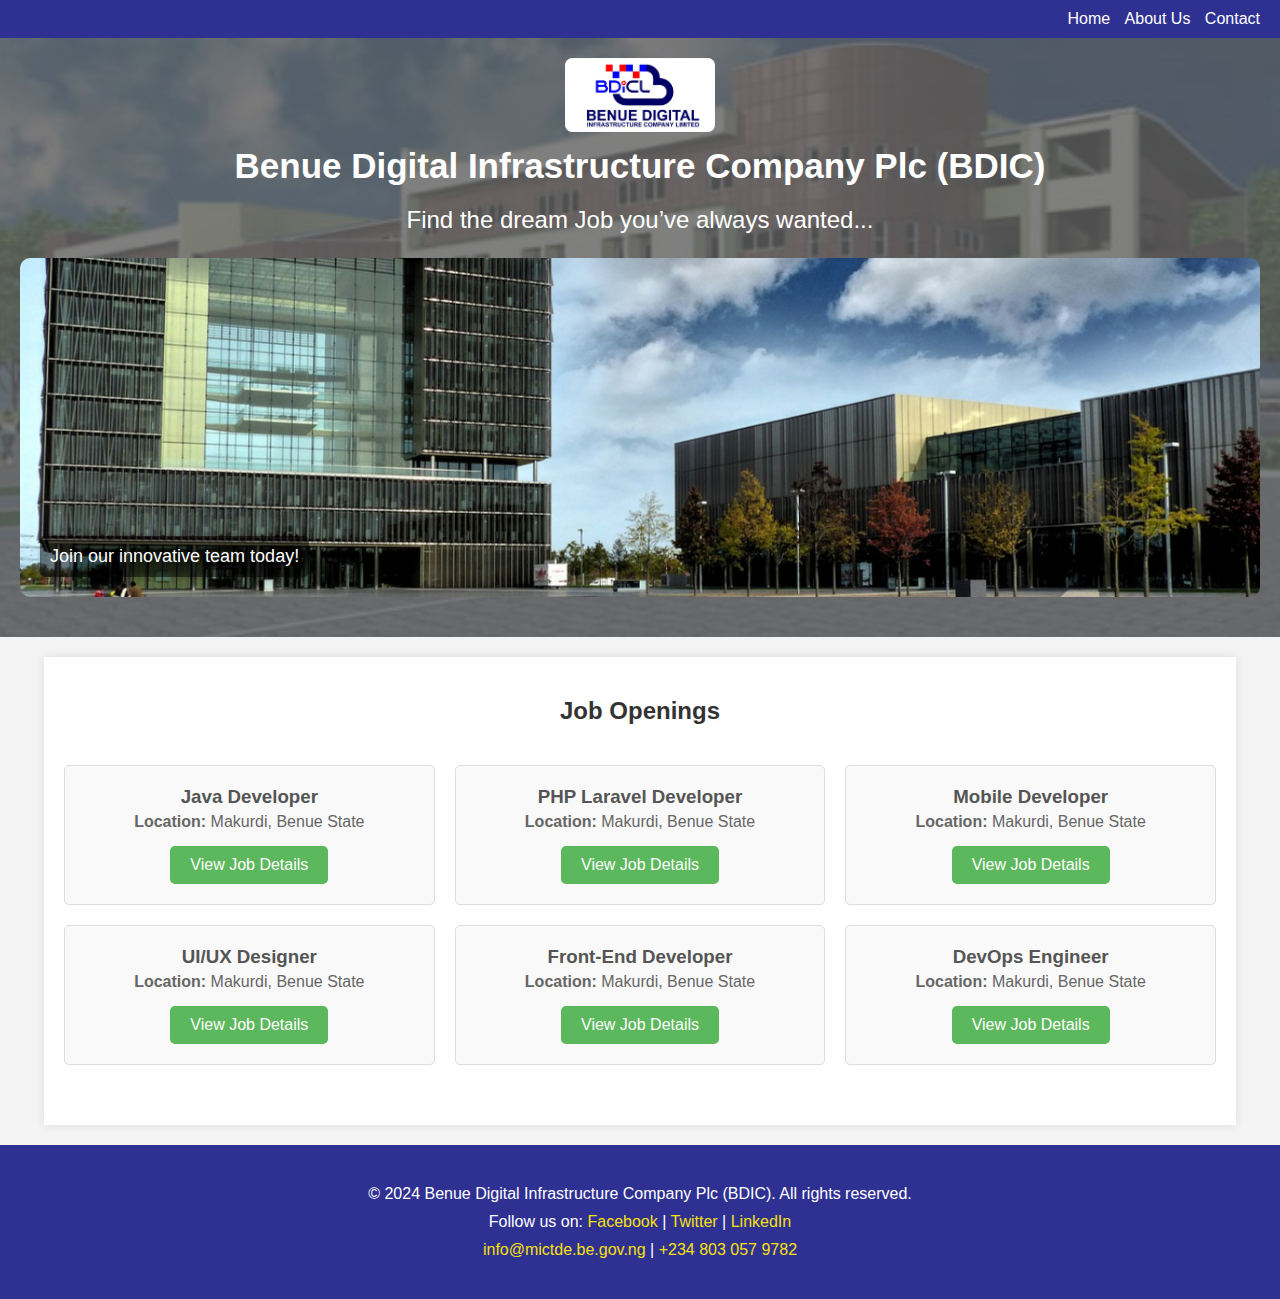
<file: index.html>
<!DOCTYPE html>
<html lang="en">

<head>
    <meta charset="UTF-8">
    <meta name="viewport" content="width=device-width, initial-scale=1.0">
    <link rel="stylesheet" href="https://cdnjs.cloudflare.com/ajax/libs/font-awesome/6.0.0-beta3/css/all.min.css">
   <link rel="stylesheet" href="assets/css/job-opening.css" type="text/css">
    <title>BDIC Job Application Portal</title>

</head>

<body>
    <div class="header">
        <a href="index.html">Home</a>
        <a href="#">About Us</a>
        <a href="#">Contact</a>
    </div>

    <div class="hero">
        <img src="assets/images/logo.png" alt="BDIC Logo" class="logo">
        <h1>Benue Digital Infrastructure Company Plc (BDIC)</h1>
        <p>Find the dream Job you’ve always wanted...</p>
        <div class="slider">
            <div class="slides">
                <div class="slide">
                    <img src="assets/images/slide2.jpg" alt="Slide 1">
                    <div class="slide-text">Join our innovative team today!</div>
                </div>
                <div class="slide">
                    <img src="assets/images/slide1.jpg" alt="Slide 2">
                    <div class="slide-text">Work on Cutting-edge Technology Projects!</div>
                </div>
                <div class="slide">
                    <img src="assets/images/slide4.jpg" alt="Slide 3">
                    <div class="slide-text">Grow your career with us!</div>
                </div>
            </div>
        </div>
    </div>

    <div class="container">
        <h2>Job Openings</h2>
        <div class="job-openings">
            <div class="job-opening">
                <div>
                    <h3>Java Developer</h3>
                    <p><b>Location:</b> Makurdi, Benue State</p>
                </div>
                <a href="details.html">View Job Details</a>
            </div>

            <div class="job-opening">
                <div>
                    <h3>PHP Laravel Developer</h3>
                    <p><b>Location:</b> Makurdi, Benue State</p>
                </div>
                <a href="details-2.html">View Job Details</a>
            </div>
            
            <div class="job-opening">
                <div>
                    <h3>Mobile Developer</h3>
                    <p><b>Location:</b> Makurdi, Benue State</p>
                </div>
                <a href="details-3.html">View Job Details</a>
            </div>

            <div class="job-opening">
                <div>
                    <h3>UI/UX Designer</h3>
                    <p><b>Location:</b> Makurdi, Benue State</p>
                </div>
                <a href="details-4.html">View Job Details</a>
            </div>

            <div class="job-opening">
                <div>
                    <h3>Front-End Developer</h3>
                    <p><b>Location:</b> Makurdi, Benue State</p>
                </div>
                <a href="details-5.html">View Job Details</a>
            </div>

            <div class="job-opening">
                <div>
                    <h3>DevOps Engineer</h3>
                    <p><b>Location:</b> Makurdi, Benue State</p>
                </div>
                <a href="details-6.html">View Job Details</a>
            </div>
           
            <!-- Add more job openings here as needed -->
        </div>
    </div>

    <div class="footer">
        <p>&copy; 2024 Benue Digital Infrastructure Company Plc (BDIC). All rights reserved.</p>
        <p>Follow us on:
            <a href="" target="_blank">Facebook</a> |
            <a href="" target="_blank">Twitter</a> |
            <a href="" target="_blank">LinkedIn</a>
        </p>
        <p><a href="mailto:info@mictde.be.gov.ng">info@mictde.be.gov.ng</a> | <a href="tel:+234 803 057 9782">+234 803 057 9782</a></p>
    </div>
    
</body>

</html>
</file>
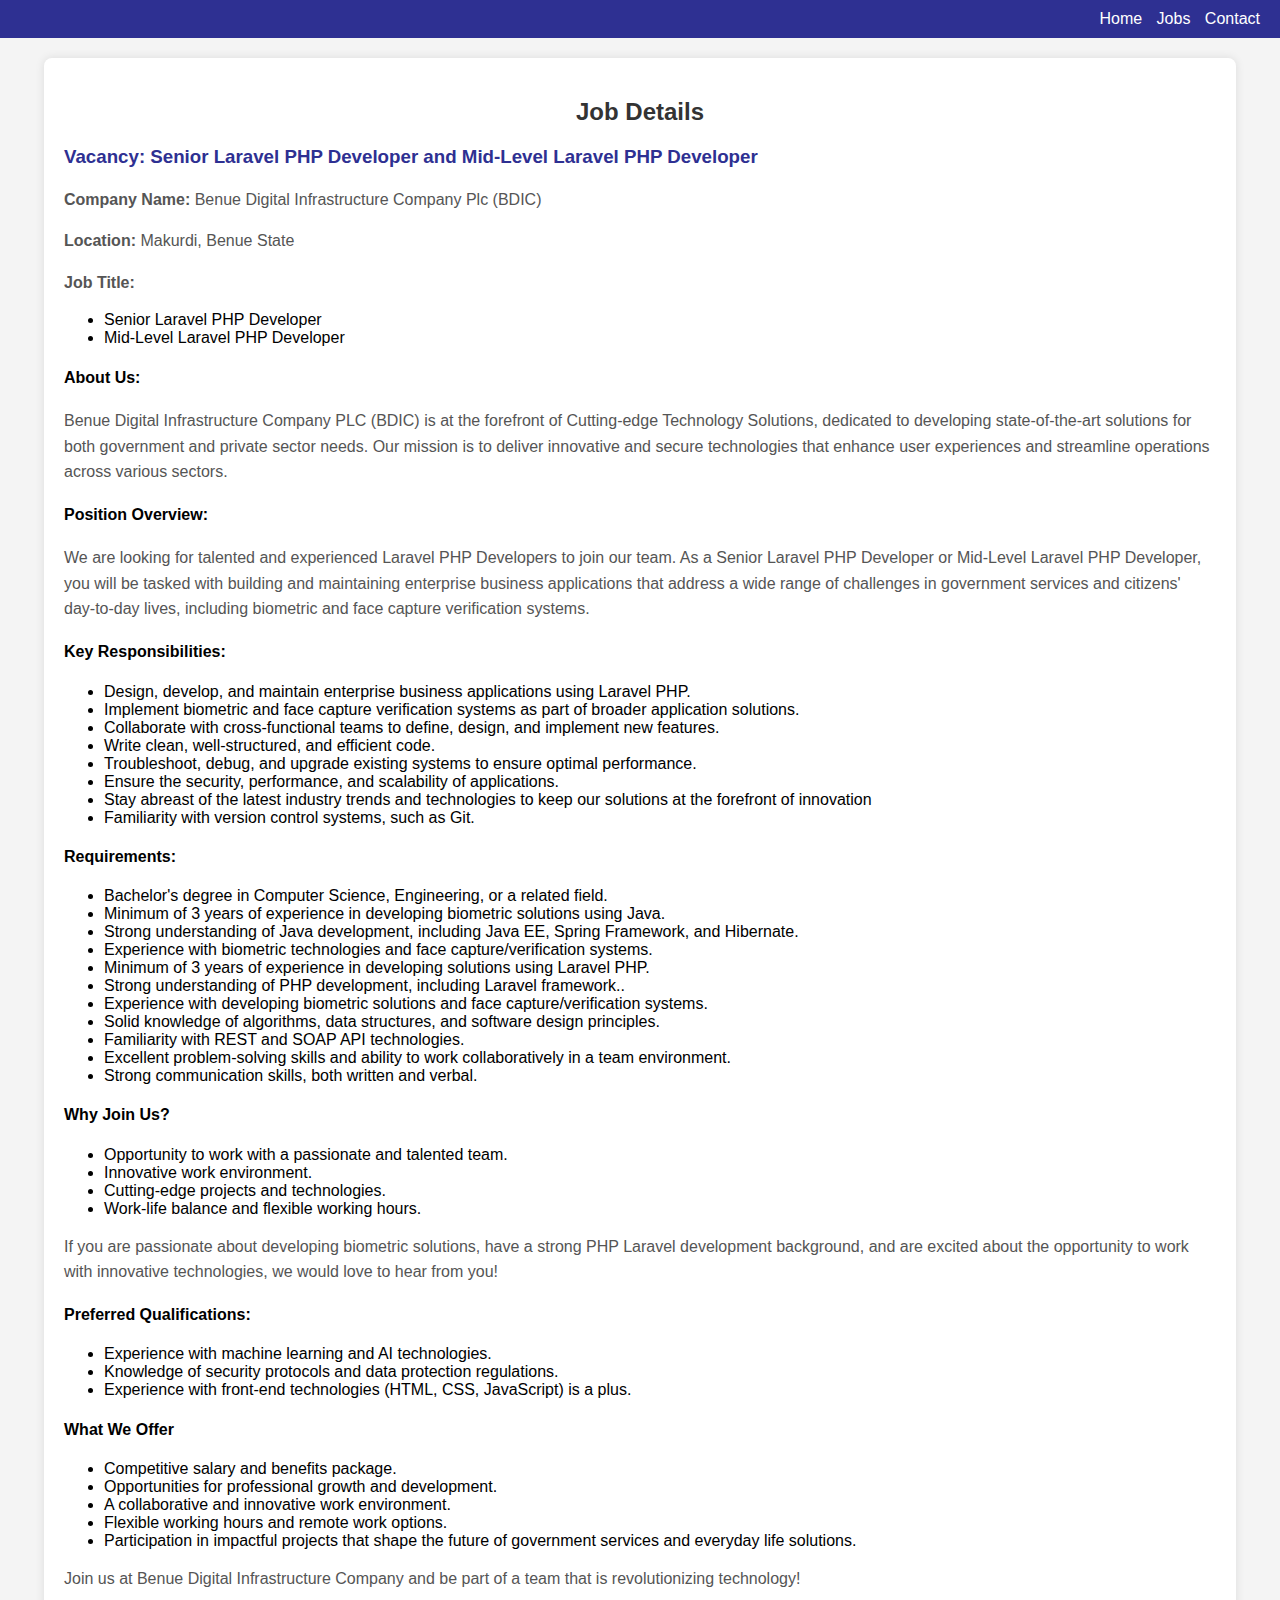
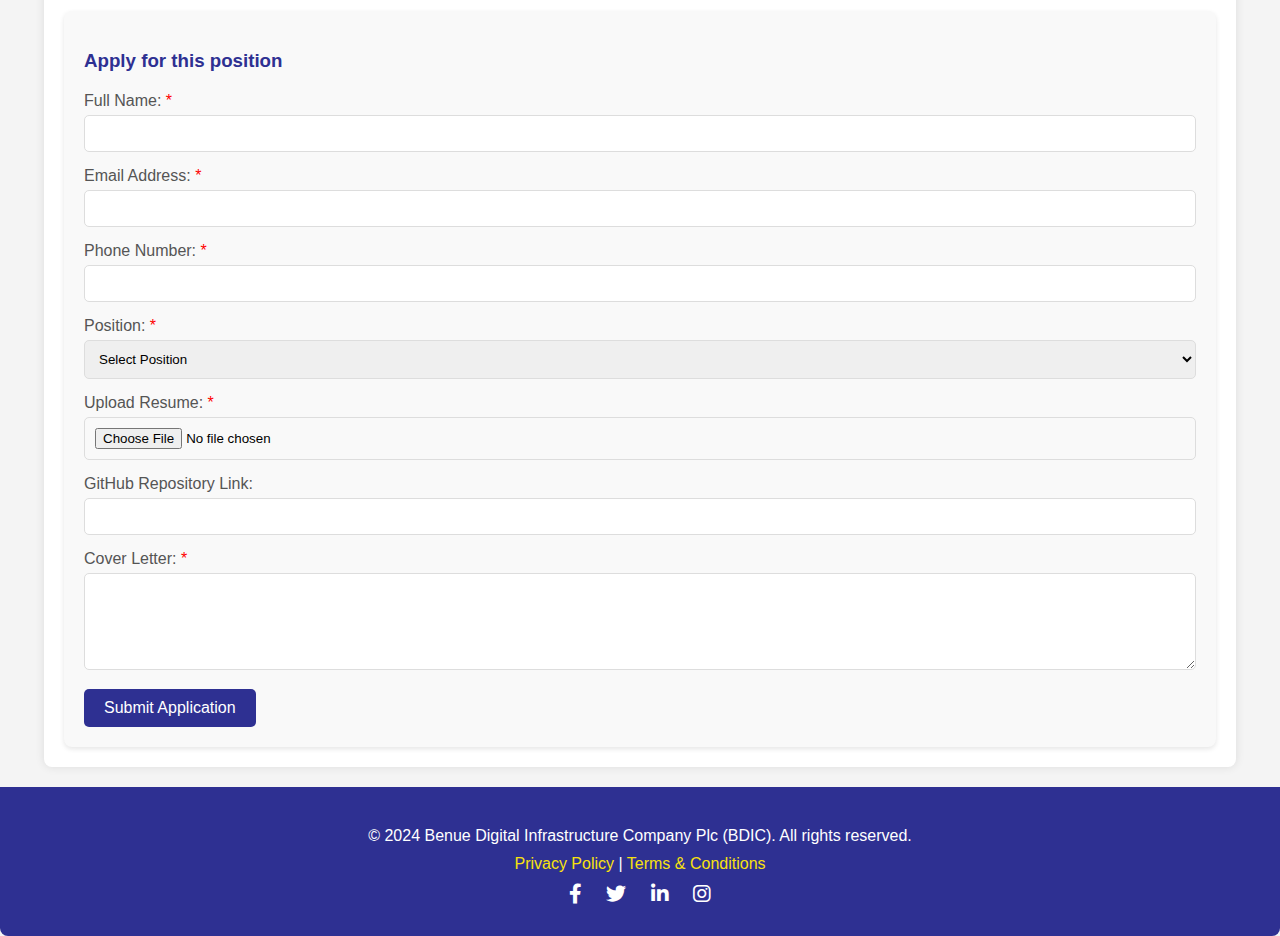
<file: details-2.html>
<!DOCTYPE html>
<html lang="en">

<head>
    <meta charset="UTF-8">
    <meta name="viewport" content="width=device-width, initial-scale=1.0">
    <title>Job Details - BDIC</title>
    <link rel="stylesheet" href="https://cdnjs.cloudflare.com/ajax/libs/font-awesome/6.0.0-beta3/css/all.min.css">
    <link rel="stylesheet" href="assets/css/job-details.css" type="text/css">
    
</head>

<body>
    <div class="header">
        <a href="index.html">Home</a>
        <a href="index.html">Jobs</a>
        <a href="#">Contact</a>
    </div>

    <div class="container">
        <h2>Job Details</h2>

        <div class="job-details">
            <h3>Vacancy: Senior Laravel PHP Developer and Mid-Level Laravel PHP Developer</h3>
            <p><strong>Company Name:</strong> Benue Digital Infrastructure Company Plc (BDIC)</p>

            <p><strong>Location:</strong> Makurdi, Benue State</p>

            <p><strong>Job Title:</strong></p>
            <ul>
                <li>Senior Laravel PHP Developer</li>
                <li>Mid-Level Laravel PHP Developer</li>
            </ul>
            
            <h4>About Us:</h4>
            <p>Benue Digital Infrastructure Company PLC (BDIC) is at the forefront of Cutting-edge Technology Solutions, dedicated to developing state-of-the-art solutions for both government and private sector needs. Our mission is to deliver innovative and secure technologies that enhance user experiences and streamline operations across various sectors.</p>
            
            <h4>Position Overview:</h4>
            <p>We are looking for talented and experienced Laravel PHP Developers to join our team. As a Senior Laravel PHP Developer or Mid-Level Laravel PHP Developer, you will be tasked with building and maintaining enterprise business applications that address a wide range of challenges in government services and citizens' day-to-day lives, including biometric and face capture verification systems.</p>

            <h4>Key Responsibilities:</h4>
            <ul>
                <li>Design, develop, and maintain enterprise business applications using Laravel PHP.</li>
                <li>Implement biometric and face capture verification systems as part of broader application solutions.</li>
                <li>Collaborate with cross-functional teams to define, design, and implement new features.</li>
                <li>Write clean, well-structured, and efficient code.</li>
                <li>Troubleshoot, debug, and upgrade existing systems to ensure optimal performance.</li>
                <li>Ensure the security, performance, and scalability of applications.</li>
                <li>Stay abreast of the latest industry trends and technologies to keep our solutions at the
                    forefront of innovation</li>
                <li>Familiarity with version control systems, such as Git.</li>
            </ul>

            <h4>Requirements:</h4>
            <ul>
                <li>Bachelor's degree in Computer Science, Engineering, or a related field.</li>
                <li>Minimum of 3 years of experience in developing biometric solutions using Java.</li>
                <li>Strong understanding of Java development, including Java EE, Spring Framework, and Hibernate.</li>
                <li>Experience with biometric technologies and face capture/verification systems.</li>
                <li>Minimum of 3 years of experience in developing solutions using Laravel PHP.</li>
                <li>Strong understanding of PHP development, including Laravel framework..</li>
                <li>Experience with developing biometric solutions and face capture/verification systems.</li>
                <li>Solid knowledge of algorithms, data structures, and software design principles.</li>
                <li>Familiarity with REST and SOAP API technologies.</li>
                <li>Excellent problem-solving skills and ability to work collaboratively in a team
                    environment.</li>
                <li>Strong communication skills, both written and verbal.</li>
            </ul>
            <h4>Why Join Us?</h4>
            <ul>
                <li>Opportunity to work with a passionate and talented team.</li>
                <li>Innovative work environment.</li>
                <li>Cutting-edge projects and technologies.</li>
                <li>Work-life balance and flexible working hours.</li>
            </ul>
            <p>If you are passionate about developing biometric solutions, have a strong PHP Laravel development background, and are excited about the opportunity to work with innovative technologies, we would love to hear from you!</p>

            <h4>Preferred Qualifications:</h4>
            <ul>
                <li>Experience with machine learning and AI technologies.</li>
                <li>Knowledge of security protocols and data protection regulations.</li>
                <li>Experience with front-end technologies (HTML, CSS, JavaScript) is a plus.</li>
            </ul>

            <h4>What We Offer</h4>
            <ul>
                <li>Competitive salary and benefits package.</li>
                <li>Opportunities for professional growth and development.</li>
                <li>A collaborative and innovative work environment.</li>
                <li>Flexible working hours and remote work options.</li>
                <li>Participation in impactful projects that shape the future of government services and everyday life solutions.</li>
            </ul>
            <p>Join us at Benue Digital Infrastructure Company and be part of a team that is revolutionizing technology!</p>
        </div>

        <div class="apply-form">
            <h3>Apply for this position</h3>
            <form action="#" method="POST">
                <div class="form-group">
                    <label for="name" class="required">Full Name:</label>
                    <input type="text" id="name" name="name" required>
                </div>

                <div class="form-group">
                    <label for="email" class="required">Email Address:</label>
                    <input type="email" id="email" name="email" required>
                </div>

                <div class="form-group">
                    <label for="phone" class="required">Phone Number:</label>
                    <input type="tel" id="phone" name="phone" required>
                </div>

                <div class="form-group">
                    <label for="position" class="required">Position:</label>
                    <select id="position" name="position" required>
                        <option value="">Select Position</option>
                        <option value="Senior Laravel PHP Developer">Senior Laravel PHP Developer</option>
                        <option value="Mid-Level Laravel PHP Developer">Mid-Level Laravel PHP Developer</option>
                    </select>
                </div>

                <div class="form-group">
                    <label for="resume" class="required">Upload Resume:</label>
                    <input type="file" id="resume" name="resume" required>
                </div>

                <div class="form-group">
                    <label for="github">GitHub Repository Link:</label>
                    <input type="url" id="github" name="github">
                </div>

                <div class="form-group">
                    <label for="message" class="required">Cover Letter:</label>
                    <textarea id="message" name="message" rows="5" required></textarea>
                </div>

                <button type="submit" class="submit-btn">Submit Application</button>
            </form>
        </div>
    </div>

    <div class="footer">
        <p>&copy; 2024 Benue Digital Infrastructure Company Plc (BDIC). All rights reserved.</p>
        <p><a href="#">Privacy Policy</a> | <a href="#">Terms & Conditions</a></p>
        <div class="social-icons">
            <a href="#"><i class="fab fa-facebook-f"></i></a>
            <a href="#"><i class="fab fa-twitter"></i></a>
            <a href="#"><i class="fab fa-linkedin-in"></i></a>
            <a href="#"><i class="fab fa-instagram"></i></a>
        </div>
    </div>

</body>

</html>
</file>
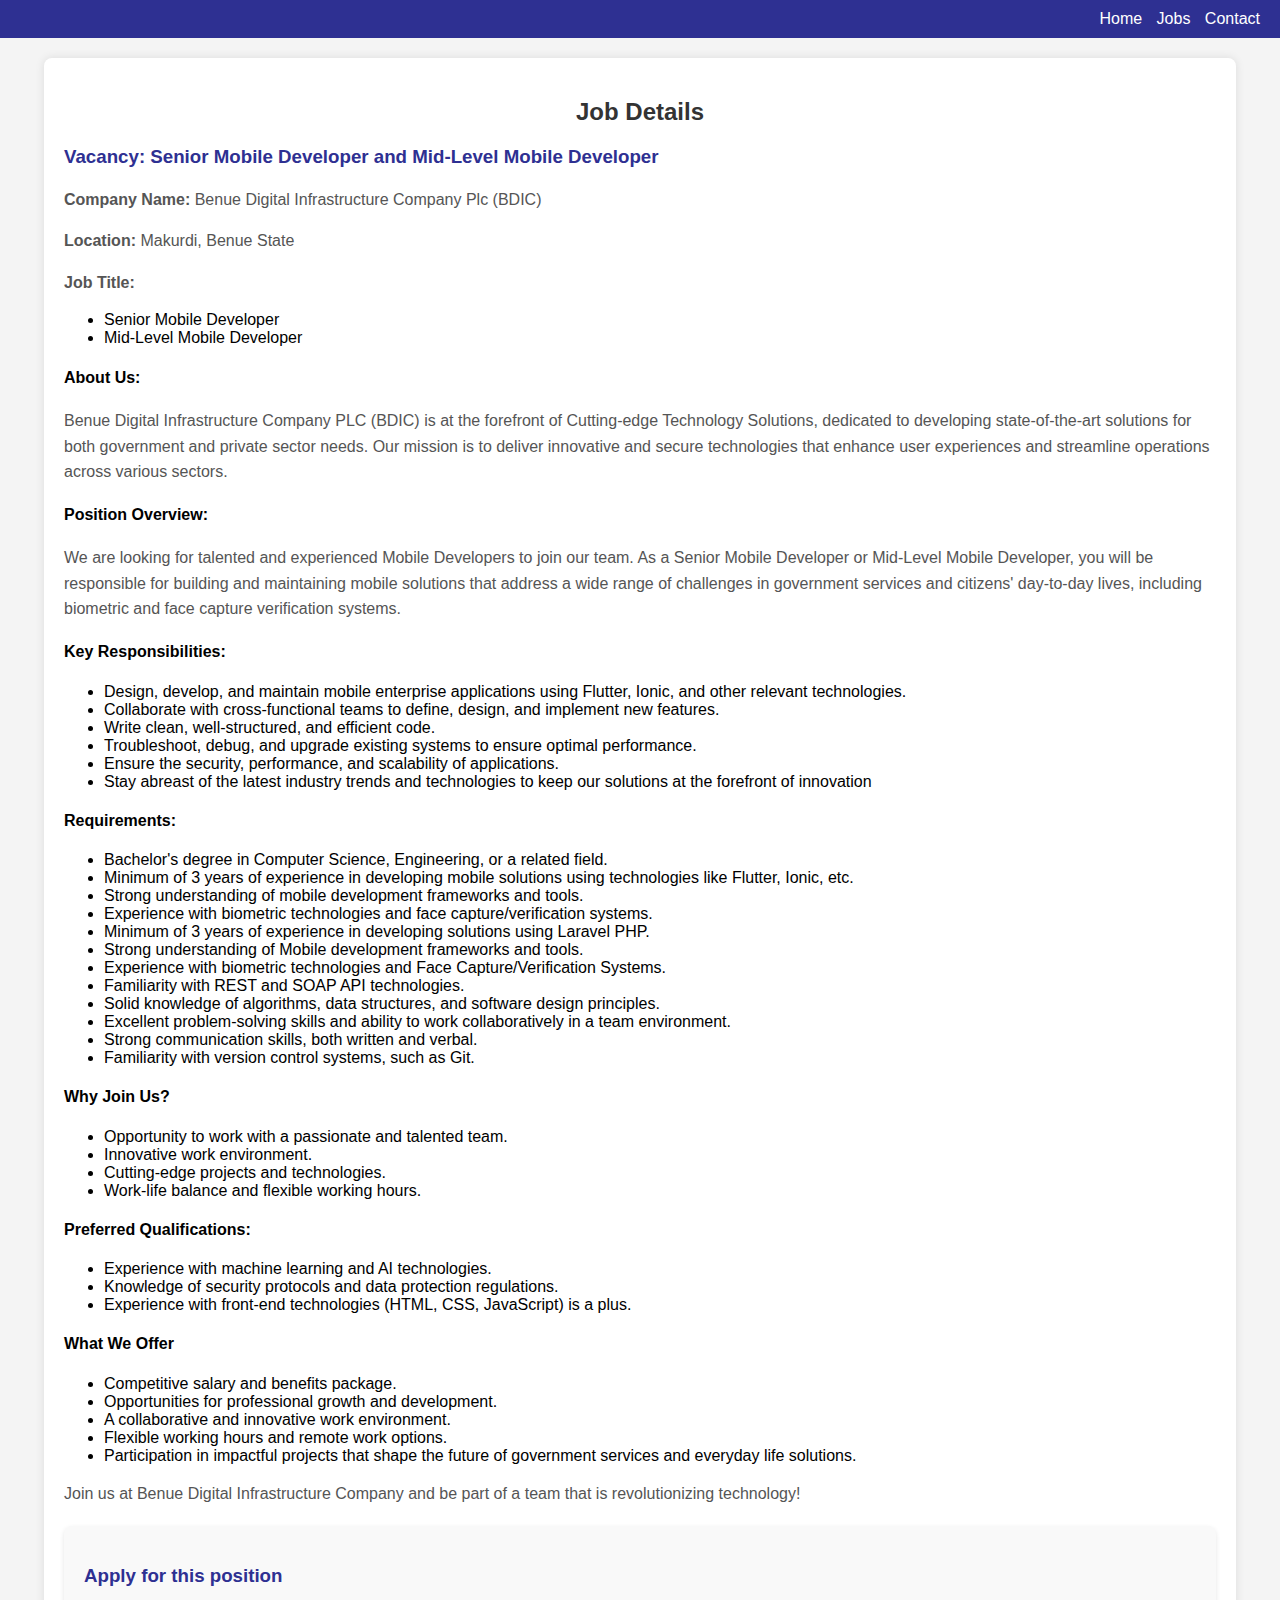
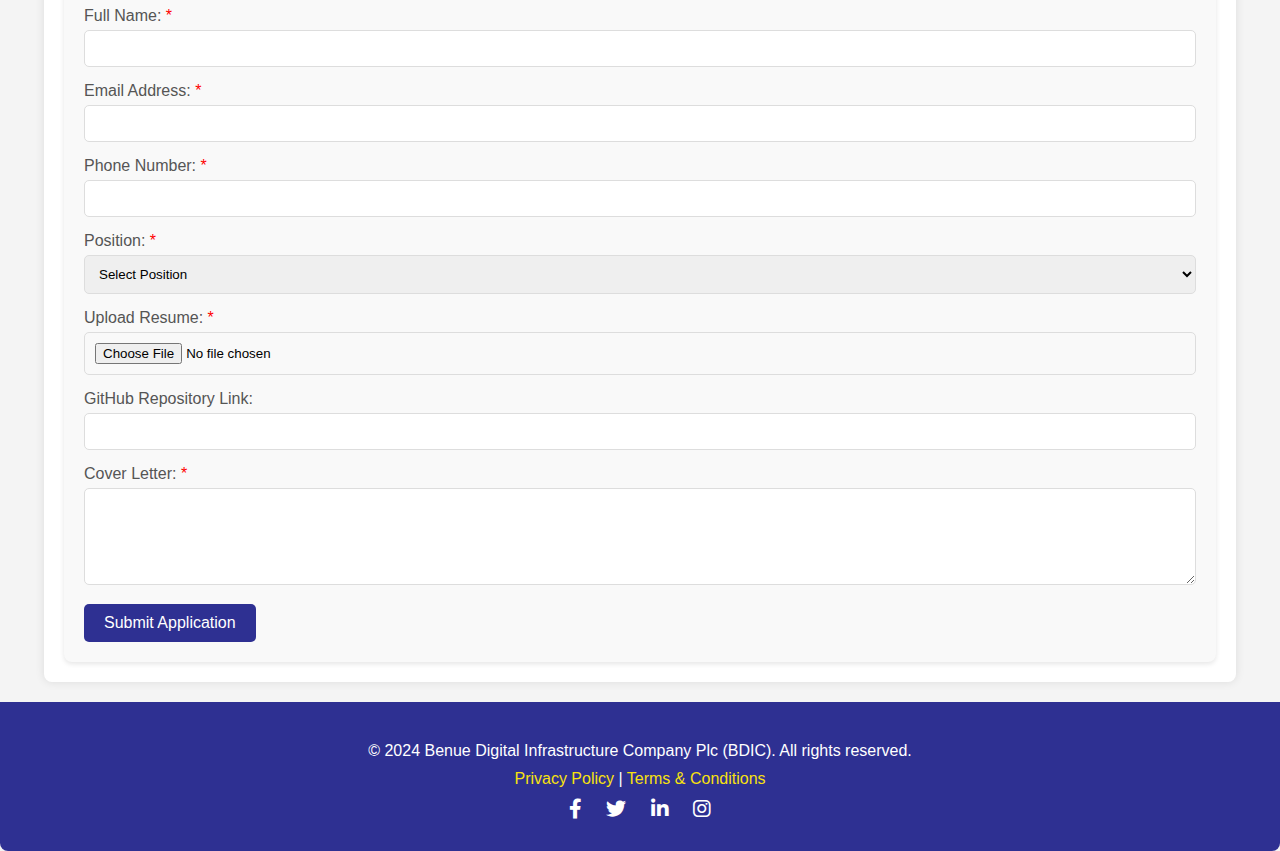
<file: details-3.html>
<!DOCTYPE html>
<html lang="en">

<head>
    <meta charset="UTF-8">
    <meta name="viewport" content="width=device-width, initial-scale=1.0">
    <title>Job Details - BDIC</title>
    <link rel="stylesheet" href="https://cdnjs.cloudflare.com/ajax/libs/font-awesome/6.0.0-beta3/css/all.min.css">
    <link rel="stylesheet" href="assets/css/job-details.css" type="text/css">
    
</head>

<body>
    <div class="header">
        <a href="index.html">Home</a>
        <a href="index.html">Jobs</a>
        <a href="#">Contact</a>
    </div>

    <div class="container">
        <h2>Job Details</h2>

        <div class="job-details">
            <h3>Vacancy: Senior Mobile Developer and Mid-Level Mobile Developer</h3>
            <p><strong>Company Name:</strong> Benue Digital Infrastructure Company Plc (BDIC)</p>

            <p><strong>Location:</strong> Makurdi, Benue State</p>

            <p><strong>Job Title:</strong></p>
            <ul>
                <li>Senior Mobile Developer</li>
                <li>Mid-Level Mobile Developer</li>
            </ul>
            
            <h4>About Us:</h4>
            <p>Benue Digital Infrastructure Company PLC (BDIC) is at the forefront of Cutting-edge Technology Solutions, dedicated to developing state-of-the-art solutions for both government and private sector needs. Our mission is to deliver innovative and secure technologies that enhance user experiences and streamline operations across various sectors.</p>
            
            <h4>Position Overview:</h4>
           <p>We are looking for talented and experienced Mobile Developers to join our team. As a Senior
            Mobile Developer or Mid-Level Mobile Developer, you will be responsible for building and
            maintaining mobile solutions that address a wide range of challenges in government services
            and citizens' day-to-day lives, including biometric and face capture verification systems.</p>
            <h4>Key Responsibilities:</h4>
            <ul>
                <li>Design, develop, and maintain mobile enterprise applications using Flutter, Ionic, and
                    other relevant technologies.</li>
                <li>Collaborate with cross-functional teams to define, design, and implement new features.</li>
                <li>Write clean, well-structured, and efficient code.</li>
                <li>Troubleshoot, debug, and upgrade existing systems to ensure optimal performance.</li>
                <li>Ensure the security, performance, and scalability of applications.</li>
                <li>Stay abreast of the latest industry trends and technologies to keep our solutions at the
                    forefront of innovation</li>
            </ul>

            <h4>Requirements:</h4>
            <ul>
                <li>Bachelor's degree in Computer Science, Engineering, or a related field.</li>
            <li>Minimum of 3 years of experience in developing mobile solutions using technologies like
                Flutter, Ionic, etc.</li>
            <li>Strong understanding of mobile development frameworks and tools.</li>
            <li>Experience with biometric technologies and face capture/verification systems.</li>
            <li>Minimum of 3 years of experience in developing solutions using Laravel PHP.</li>
            <li>Strong understanding of Mobile development frameworks and tools.</li>
            <li>Experience with biometric technologies and Face Capture/Verification Systems.</li>
            <li>Familiarity with REST and SOAP API technologies.</li>
            <li>Solid knowledge of algorithms, data structures, and software design principles.</li>
            <li>Excellent problem-solving skills and ability to work collaboratively in a team
                environment.</li>
            <li>Strong communication skills, both written and verbal.</li>
            <li>Familiarity with version control systems, such as Git.</li>
            </ul>
            <h4>Why Join Us?</h4>
            <ul>
                <li>Opportunity to work with a passionate and talented team.</li>
                <li>Innovative work environment.</li>
                <li>Cutting-edge projects and technologies.</li>
                <li>Work-life balance and flexible working hours.</li>
            </ul>

            <h4>Preferred Qualifications:</h4>
            <ul>
                <li>Experience with machine learning and AI technologies.</li>
                <li>Knowledge of security protocols and data protection regulations.</li>
                <li>Experience with front-end technologies (HTML, CSS, JavaScript) is a plus.</li>
            </ul>

            <h4>What We Offer</h4>
            <ul>
                <li>Competitive salary and benefits package.</li>
                <li>Opportunities for professional growth and development.</li>
                <li>A collaborative and innovative work environment.</li>
                <li>Flexible working hours and remote work options.</li>
                <li>Participation in impactful projects that shape the future of government services and
                    everyday life solutions.</li>
            </ul>
            <p>Join us at Benue Digital Infrastructure Company and be part of a team that is revolutionizing technology!</p>
        </div>

        <div class="apply-form">
            <h3>Apply for this position</h3>
            <form action="#" method="POST">
                <div class="form-group">
                    <label for="name" class="required">Full Name:</label>
                    <input type="text" id="name" name="name" required>
                </div>

                <div class="form-group">
                    <label for="email" class="required">Email Address:</label>
                    <input type="email" id="email" name="email" required>
                </div>

                <div class="form-group">
                    <label for="phone" class="required">Phone Number:</label>
                    <input type="tel" id="phone" name="phone" required>
                </div>

                <div class="form-group">
                    <label for="position" class="required">Position:</label>
                    <select id="position" name="position" required>
                        <option value="">Select Position</option>
                        <option value="Senior Mobile Developer">Senior Mobile Developer</option>
                        <option value="Mid-Level Mobile Developer">Mid-Level Mobile Developer</option>
                    </select>
                </div>

                <div class="form-group">
                    <label for="resume" class="required">Upload Resume:</label>
                    <input type="file" id="resume" name="resume" required>
                </div>

                <div class="form-group">
                    <label for="github">GitHub Repository Link:</label>
                    <input type="url" id="github" name="github">
                </div>

                <div class="form-group">
                    <label for="message" class="required">Cover Letter:</label>
                    <textarea id="message" name="message" rows="5" required></textarea>
                </div>

                <button type="submit" class="submit-btn">Submit Application</button>
            </form>
        </div>
    </div>

    <div class="footer">
        <p>&copy; 2024 Benue Digital Infrastructure Company Plc (BDIC). All rights reserved.</p>
        <p><a href="#">Privacy Policy</a> | <a href="#">Terms & Conditions</a></p>
        <div class="social-icons">
            <a href="#"><i class="fab fa-facebook-f"></i></a>
            <a href="#"><i class="fab fa-twitter"></i></a>
            <a href="#"><i class="fab fa-linkedin-in"></i></a>
            <a href="#"><i class="fab fa-instagram"></i></a>
        </div>
    </div>

</body>

</html>
</file>
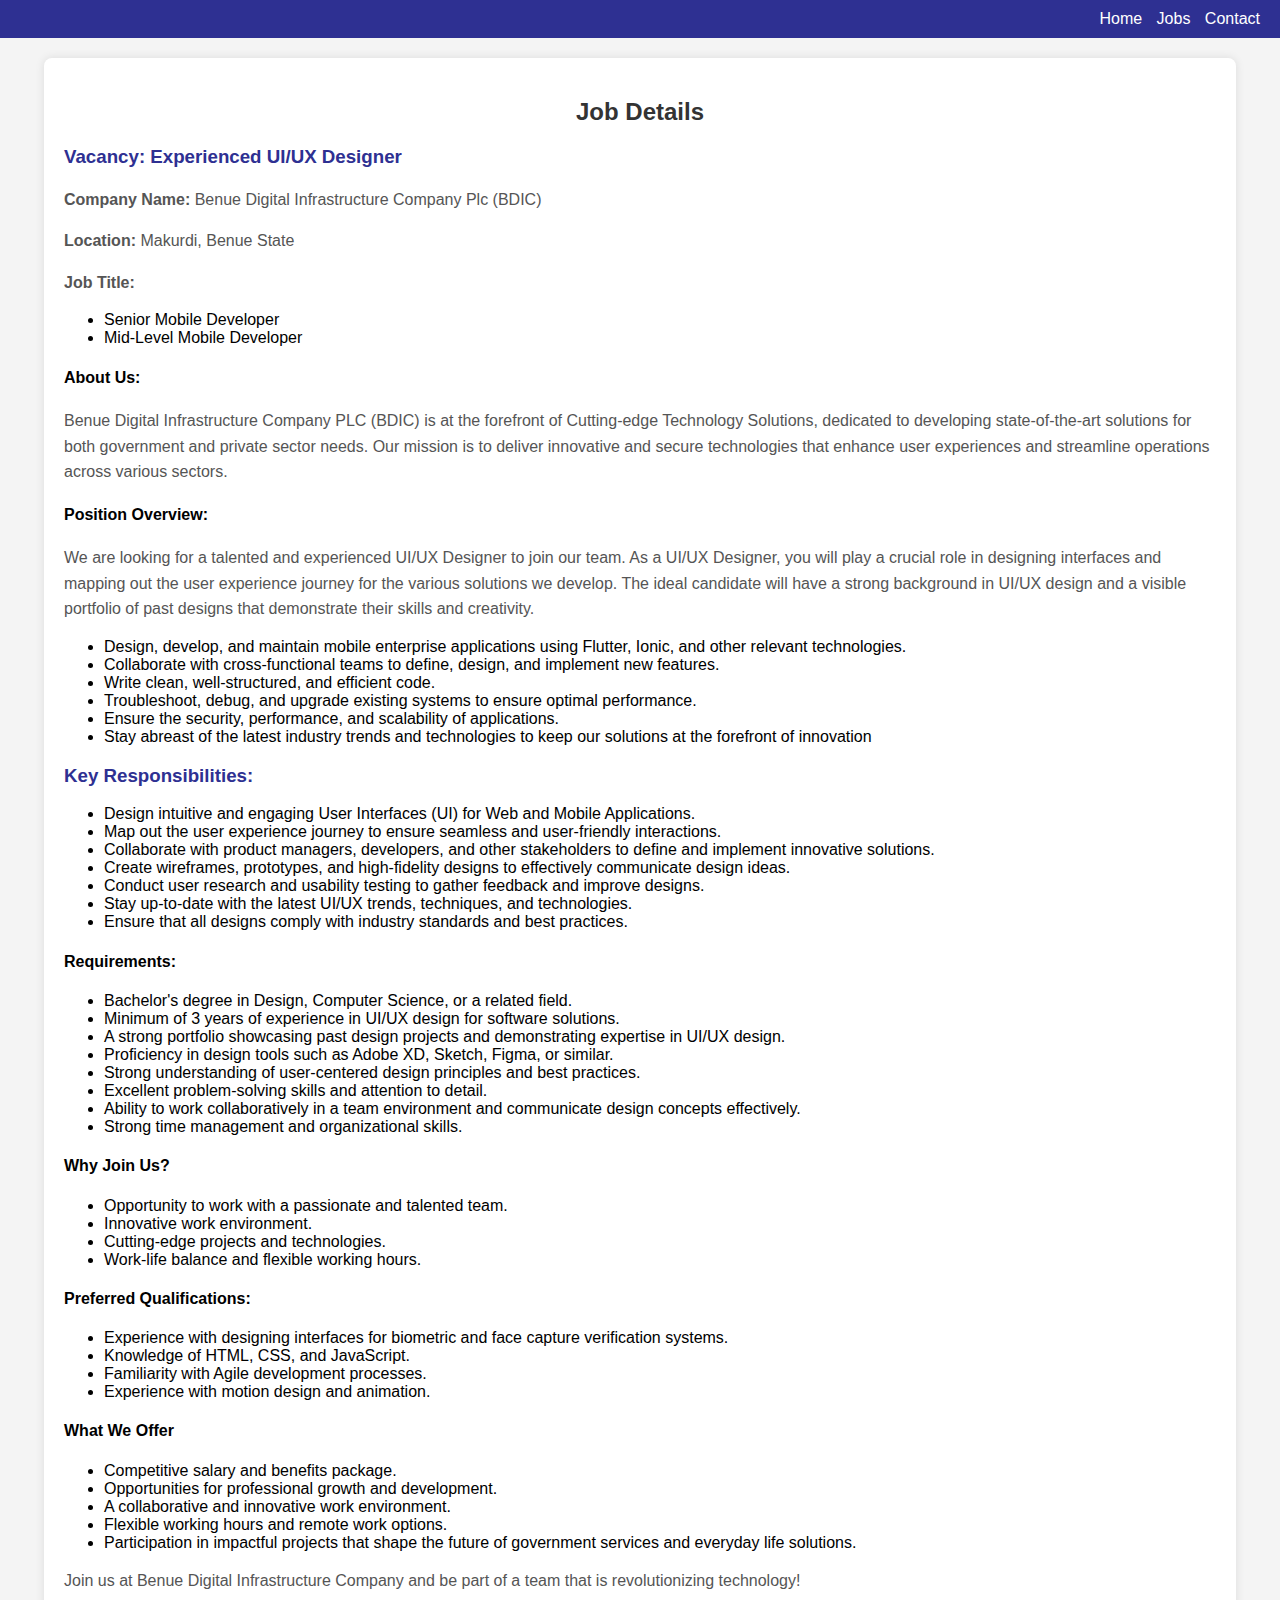
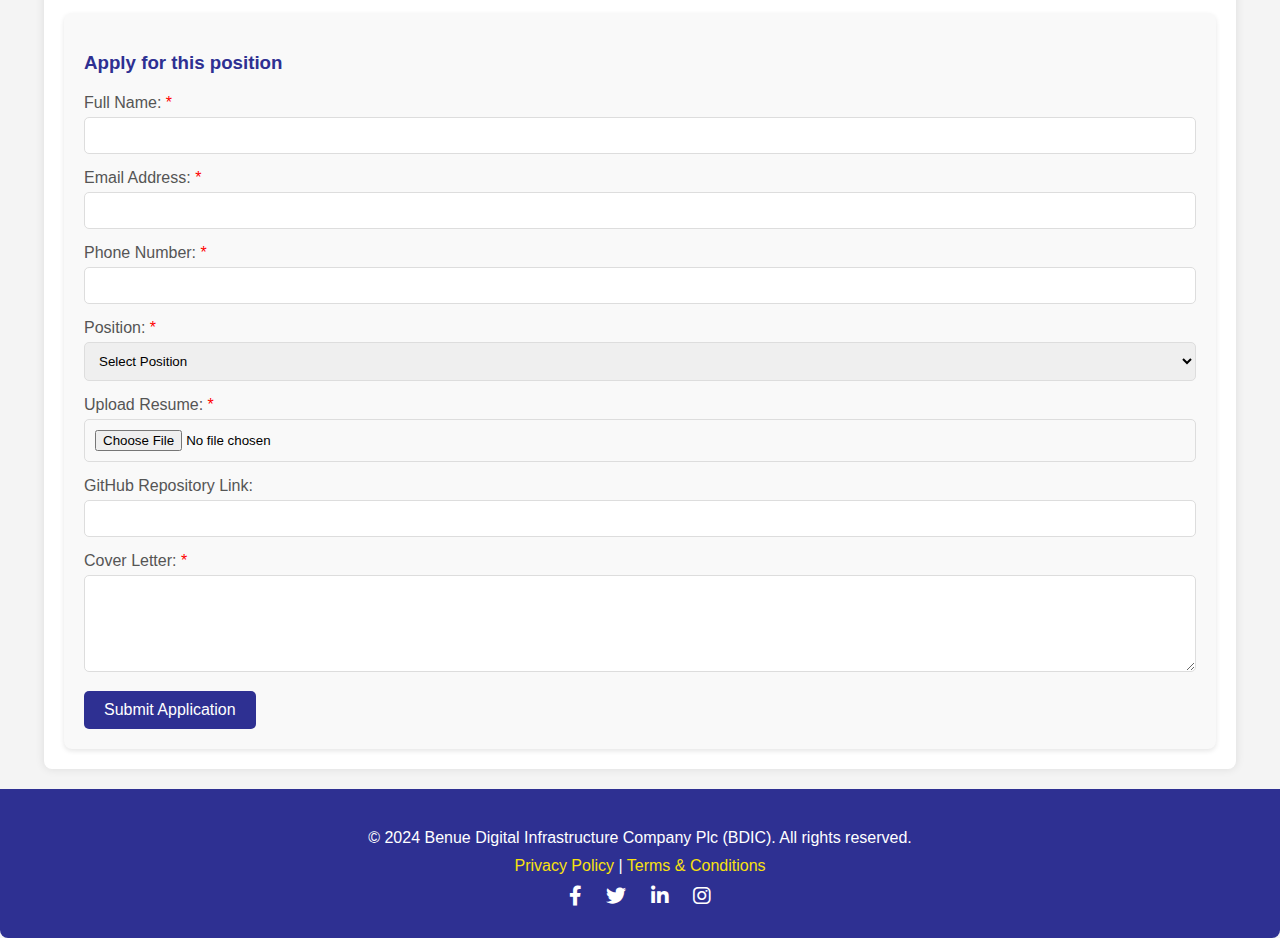
<file: details-4.html>
<!DOCTYPE html>
<html lang="en">

<head>
    <meta charset="UTF-8">
    <meta name="viewport" content="width=device-width, initial-scale=1.0">
    <title>Job Details - BDIC</title>
    <link rel="stylesheet" href="https://cdnjs.cloudflare.com/ajax/libs/font-awesome/6.0.0-beta3/css/all.min.css">
    <link rel="stylesheet" href="assets/css/job-details.css" type="text/css">
    
</head>

<body>
    <div class="header">
        <a href="index.html">Home</a>
        <a href="index.html">Jobs</a>
        <a href="#">Contact</a>
    </div>

    <div class="container">
        <h2>Job Details</h2>

        <div class="job-details">
            <h3>Vacancy:  Experienced UI/UX Designer</h3>
            <p><strong>Company Name:</strong> Benue Digital Infrastructure Company Plc (BDIC)</p>

            <p><strong>Location:</strong> Makurdi, Benue State</p>

            <p><strong>Job Title:</strong></p>
            <ul>
                <li>Senior Mobile Developer</li>
                <li>Mid-Level Mobile Developer</li>
            </ul>
            
            <h4>About Us:</h4>
            <p>Benue Digital Infrastructure Company PLC (BDIC) is at the forefront of Cutting-edge Technology Solutions, dedicated to developing state-of-the-art solutions for both government and private sector needs. Our mission is to deliver innovative and secure technologies that enhance user experiences and streamline operations across various sectors.</p>
            
            <h4>Position Overview:</h4>
            <p>We are looking for a talented and experienced UI/UX Designer to join our team. As a UI/UX
                Designer, you will play a crucial role in designing interfaces and mapping out the user
                experience journey for the various solutions we develop. The ideal candidate will have a
                strong background in UI/UX design and a visible portfolio of past designs that demonstrate
                their skills and creativity.</p>
            <ul>
                <li>Design, develop, and maintain mobile enterprise applications using Flutter, Ionic, and
                    other relevant technologies.</li>
                <li>Collaborate with cross-functional teams to define, design, and implement new features.</li>
                <li>Write clean, well-structured, and efficient code.</li>
                <li>Troubleshoot, debug, and upgrade existing systems to ensure optimal performance.</li>
                <li>Ensure the security, performance, and scalability of applications.</li>
                <li>Stay abreast of the latest industry trends and technologies to keep our solutions at the
                    forefront of innovation</li>
            </ul>

            <h3>Key Responsibilities:</h3>
            <ul>
                <li>Design intuitive and engaging User Interfaces (UI) for Web and Mobile Applications.</li>
                <li>Map out the user experience journey to ensure seamless and user-friendly interactions.</li>
                <li>Collaborate with product managers, developers, and other stakeholders to define and implement innovative solutions.</li>
                <li>Create wireframes, prototypes, and high-fidelity designs to effectively communicate design ideas.</li>
                <li>Conduct user research and usability testing to gather feedback and improve designs.</li>
                <li>Stay up-to-date with the latest UI/UX trends, techniques, and technologies.</li>
                <li>Ensure that all designs comply with industry standards and best practices.</li>
            </ul>


            <h4>Requirements:</h4>
            <ul>
                <li>Bachelor's degree in Design, Computer Science, or a related field.</li>
                <li>Minimum of 3 years of experience in UI/UX design for software solutions.</li>
                <li>A strong portfolio showcasing past design projects and demonstrating expertise in
                    UI/UX design.</li>
                <li>Proficiency in design tools such as Adobe XD, Sketch, Figma, or similar.</li>
                <li>Strong understanding of user-centered design principles and best practices.</li>
                <li>Excellent problem-solving skills and attention to detail.</li>
                <li>Ability to work collaboratively in a team environment and communicate design concepts
                    effectively.</li>
                <li>Strong time management and organizational skills.</li>
            </ul>
            <h4>Why Join Us?</h4>
            <ul>
                <li>Opportunity to work with a passionate and talented team.</li>
                <li>Innovative work environment.</li>
                <li>Cutting-edge projects and technologies.</li>
                <li>Work-life balance and flexible working hours.</li>
            </ul>

            <h4>Preferred Qualifications:</h4>
            <ul>
                <li>Experience with designing interfaces for biometric and face capture verification systems.</li>
            <li>Knowledge of HTML, CSS, and JavaScript.</li>
            <li>Familiarity with Agile development processes.</li>
            <li>Experience with motion design and animation.</li>
            </ul>

            <h4>What We Offer</h4>
            <ul>
                <li>Competitive salary and benefits package.</li>
                <li>Opportunities for professional growth and development.</li>
                <li>A collaborative and innovative work environment.</li>
                <li>Flexible working hours and remote work options.</li>
                <li>Participation in impactful projects that shape the future of government services and
                    everyday life solutions.</li>
            </ul>
            <p>Join us at Benue Digital Infrastructure Company and be part of a team that is revolutionizing technology!</p>
        </div>

        <div class="apply-form">
            <h3>Apply for this position</h3>
            <form action="#" method="POST">
                <div class="form-group">
                    <label for="name" class="required">Full Name:</label>
                    <input type="text" id="name" name="name" required>
                </div>

                <div class="form-group">
                    <label for="email" class="required">Email Address:</label>
                    <input type="email" id="email" name="email" required>
                </div>

                <div class="form-group">
                    <label for="phone" class="required">Phone Number:</label>
                    <input type="tel" id="phone" name="phone" required>
                </div>

                <div class="form-group">
                    <label for="position" class="required">Position:</label>
                    <select id="position" name="position" required>
                        <option value="">Select Position</option>
                        <option value="UI/UX Designer">UI/UX Designer</option>
<!--                         <option value="Mid-Level Laravel PHP Developer">Mid-Level Laravel PHP Developer</option> -->
                    </select>
                </div>

                <div class="form-group">
                    <label for="resume" class="required">Upload Resume:</label>
                    <input type="file" id="resume" name="resume" required>
                </div>

                <div class="form-group">
                    <label for="github">GitHub Repository Link:</label>
                    <input type="url" id="github" name="github">
                </div>

                <div class="form-group">
                    <label for="message" class="required">Cover Letter:</label>
                    <textarea id="message" name="message" rows="5" required></textarea>
                </div>

                <button type="submit" class="submit-btn">Submit Application</button>
            </form>
        </div>
    </div>

    <div class="footer">
        <p>&copy; 2024 Benue Digital Infrastructure Company Plc (BDIC). All rights reserved.</p>
        <p><a href="#">Privacy Policy</a> | <a href="#">Terms & Conditions</a></p>
        <div class="social-icons">
            <a href="#"><i class="fab fa-facebook-f"></i></a>
            <a href="#"><i class="fab fa-twitter"></i></a>
            <a href="#"><i class="fab fa-linkedin-in"></i></a>
            <a href="#"><i class="fab fa-instagram"></i></a>
        </div>
    </div>

</body>

</html>
</file>
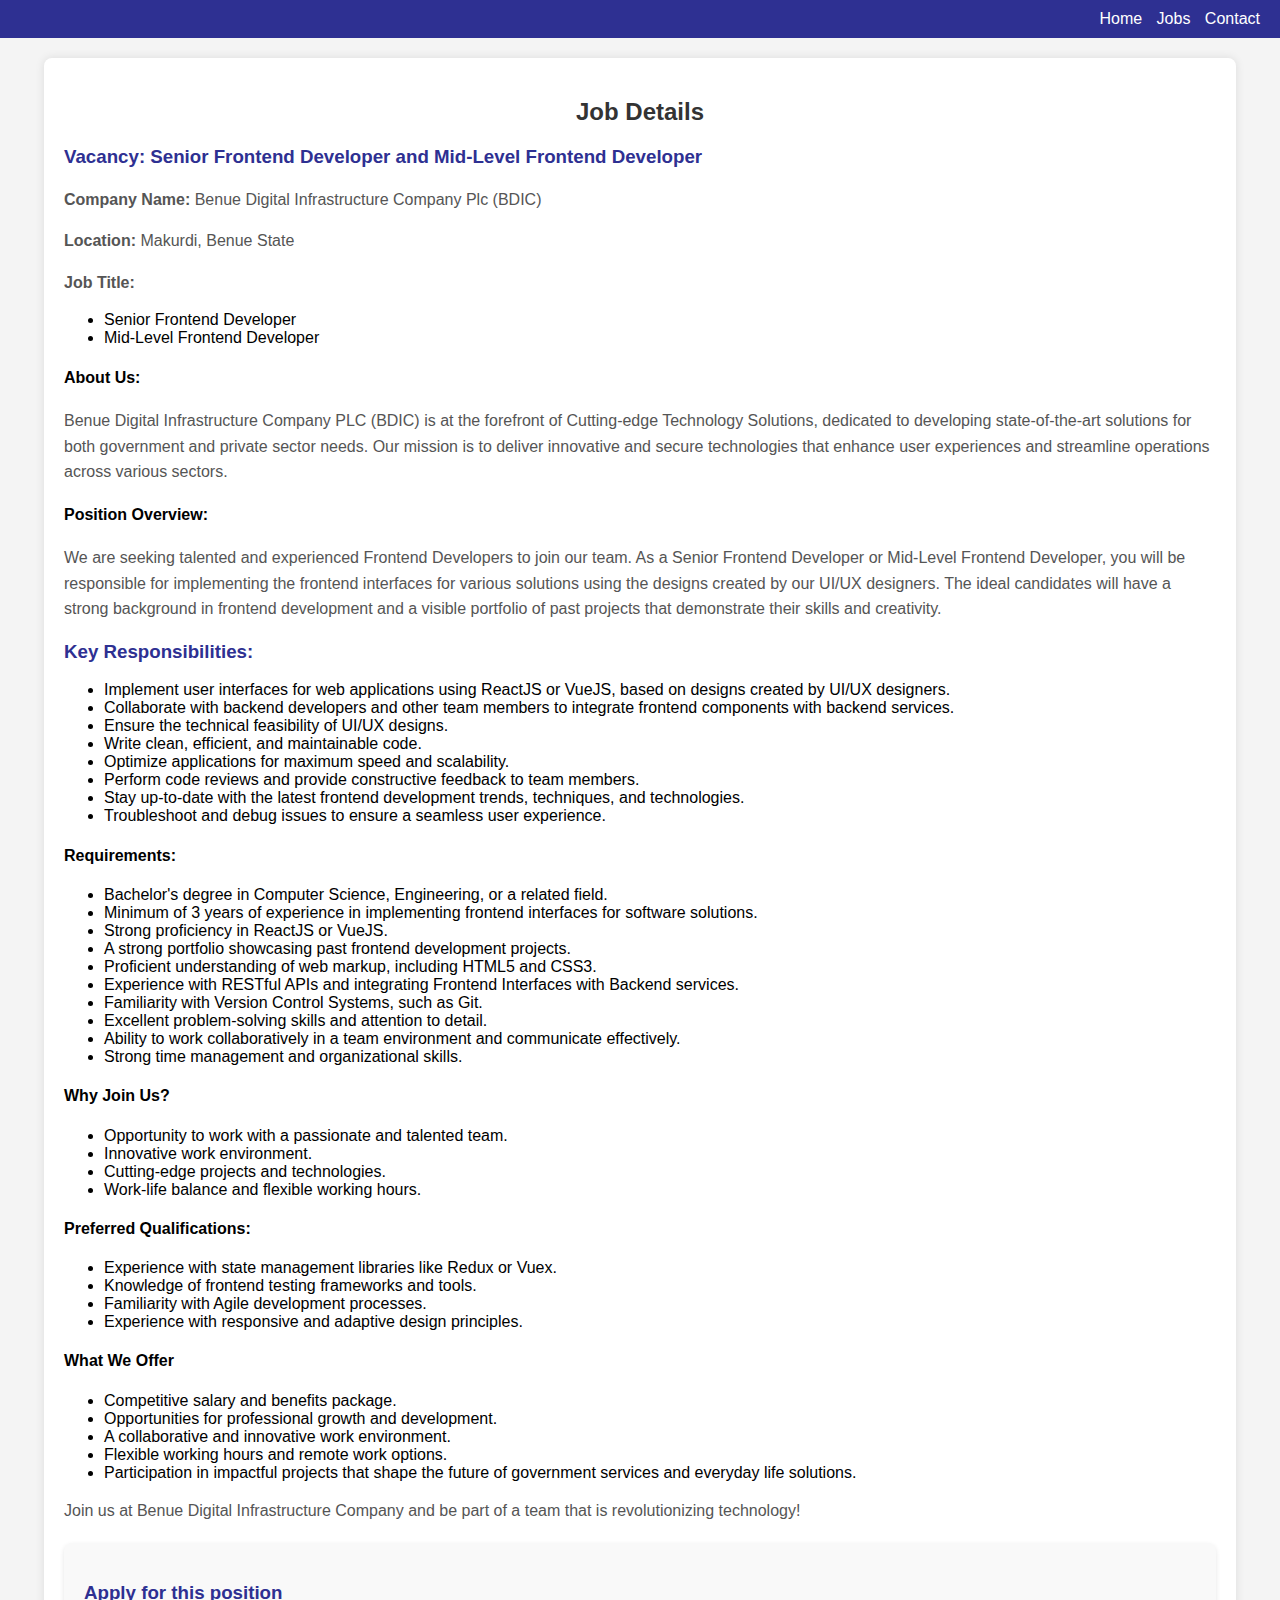
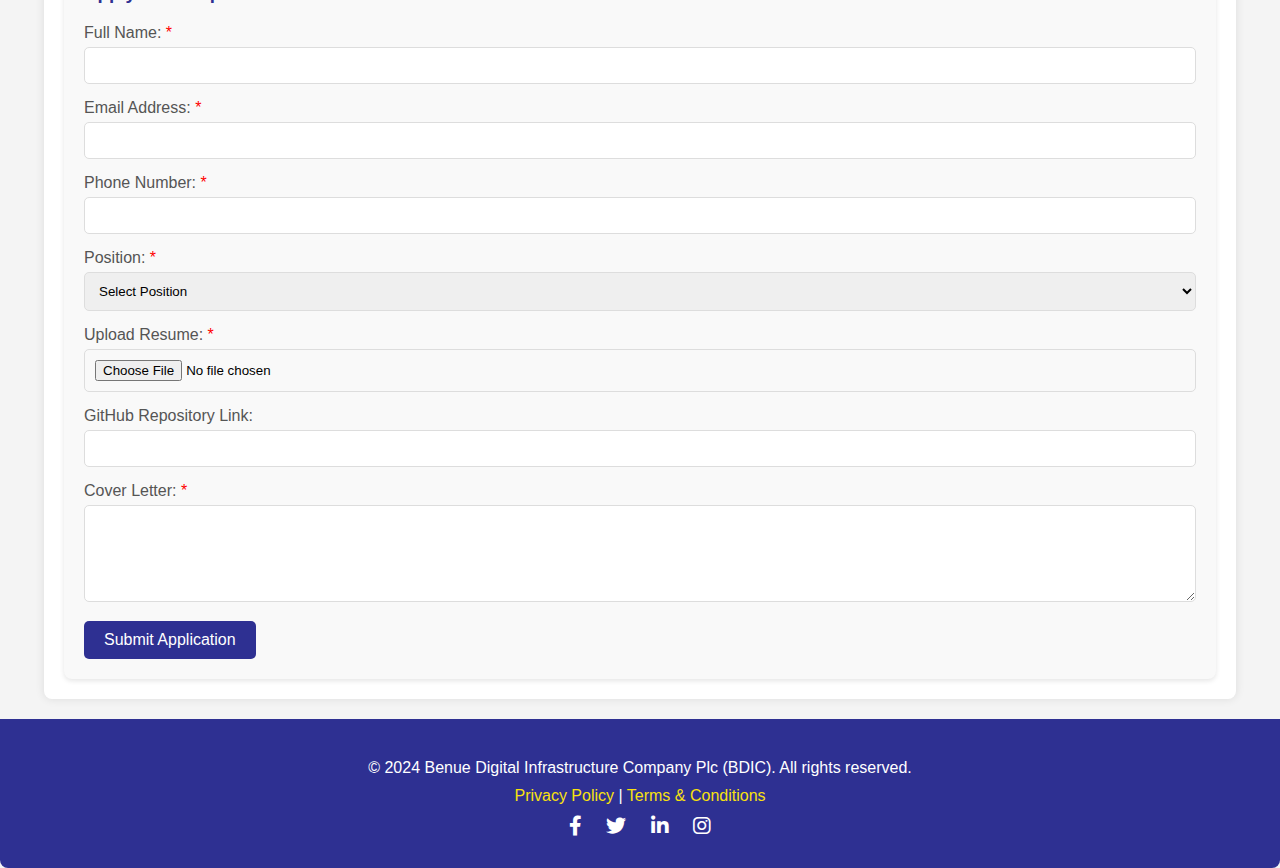
<file: details-5.html>
<!DOCTYPE html>
<html lang="en">

<head>
    <meta charset="UTF-8">
    <meta name="viewport" content="width=device-width, initial-scale=1.0">
    <title>Job Details - BDIC</title>
    <link rel="stylesheet" href="https://cdnjs.cloudflare.com/ajax/libs/font-awesome/6.0.0-beta3/css/all.min.css">
    <link rel="stylesheet" href="assets/css/job-details.css" type="text/css">
    
</head>

<body>
    <div class="header">
        <a href="index.html">Home</a>
        <a href="index.html">Jobs</a>
        <a href="#">Contact</a>
    </div>

    <div class="container">
        <h2>Job Details</h2>

        <div class="job-details">
            <h3>Vacancy:  Senior Frontend Developer and Mid-Level Frontend Developer</h3>
            <p><strong>Company Name:</strong> Benue Digital Infrastructure Company Plc (BDIC)</p>

            <p><strong>Location:</strong> Makurdi, Benue State</p>

            <p><strong>Job Title:</strong></p>
            <ul>
                <li>Senior Frontend Developer</li>
                <li>Mid-Level Frontend Developer</li>
            </ul>
            
            <h4>About Us:</h4>
            <p>Benue Digital Infrastructure Company PLC (BDIC) is at the forefront of Cutting-edge Technology Solutions, dedicated to developing state-of-the-art solutions for both government and private sector needs. Our mission is to deliver innovative and secure technologies that enhance user experiences and streamline operations across various sectors.</p>
            
            <h4>Position Overview:</h4>
            <p>We are seeking talented and experienced Frontend Developers to join our team. As a Senior
            Frontend Developer or Mid-Level Frontend Developer, you will be responsible for
            implementing the frontend interfaces for various solutions using the designs created by our
            UI/UX designers. The ideal candidates will have a strong background in frontend
            development and a visible portfolio of past projects that demonstrate their skills and
            creativity.</p>
            

            <h3>Key Responsibilities:</h3>
            <ul>
                <li>Implement user interfaces for web applications using ReactJS or VueJS, based on
                    designs created by UI/UX designers.</li>
                <li>Collaborate with backend developers and other team members to integrate frontend
                    components with backend services.</li>
                <li>Ensure the technical feasibility of UI/UX designs.</li>
                <li>Write clean, efficient, and maintainable code.</li>
                <li>Optimize applications for maximum speed and scalability.</li>
                <li>Perform code reviews and provide constructive feedback to team members.</li>
                <li>Stay up-to-date with the latest frontend development trends, techniques, and                technologies.</li>
                <li>Troubleshoot and debug issues to ensure a seamless user experience.</li>
            </ul>


            <h4>Requirements:</h4>
            <ul>
                <li>Bachelor's degree in Computer Science, Engineering, or a related field.</li>
            <li>Minimum of 3 years of experience in implementing frontend interfaces for software
                solutions.</li>
            <li>Strong proficiency in ReactJS or VueJS.</li>
            <li>A strong portfolio showcasing past frontend development projects.</li>
            <li>Proficient understanding of web markup, including HTML5 and CSS3.</li>
            <li>Experience with RESTful APIs and integrating Frontend Interfaces with Backend services.</li>
            <li>Familiarity with Version Control Systems, such as Git.</li>
            <li>Excellent problem-solving skills and attention to detail.</li>
            <li>Ability to work collaboratively in a team environment and communicate effectively.</li>
            <li>Strong time management and organizational skills.</li>
            </ul>
            <h4>Why Join Us?</h4>
            <ul>
                <li>Opportunity to work with a passionate and talented team.</li>
                <li>Innovative work environment.</li>
                <li>Cutting-edge projects and technologies.</li>
                <li>Work-life balance and flexible working hours.</li>
            </ul>

            <h4>Preferred Qualifications:</h4>
            <ul>
                <li>Experience with state management libraries like Redux or Vuex.</li>
            <li>Knowledge of frontend testing frameworks and tools.</li>
            <li>Familiarity with Agile development processes.</li>
            <li>Experience with responsive and adaptive design principles.</li>
            </ul>

            <h4>What We Offer</h4>
            <ul>
                <li>Competitive salary and benefits package.</li>
                <li>Opportunities for professional growth and development.</li>
                <li>A collaborative and innovative work environment.</li>
                <li>Flexible working hours and remote work options.</li>
                <li>Participation in impactful projects that shape the future of government services and
                    everyday life solutions.</li>
            </ul>
            <p>Join us at Benue Digital Infrastructure Company and be part of a team that is revolutionizing technology!</p>
        </div>

        <div class="apply-form">
            <h3>Apply for this position</h3>
            <form action="#" method="POST">
                <div class="form-group">
                    <label for="name" class="required">Full Name:</label>
                    <input type="text" id="name" name="name" required>
                </div>

                <div class="form-group">
                    <label for="email" class="required">Email Address:</label>
                    <input type="email" id="email" name="email" required>
                </div>

                <div class="form-group">
                    <label for="phone" class="required">Phone Number:</label>
                    <input type="tel" id="phone" name="phone" required>
                </div>

                <div class="form-group">
                    <label for="position" class="required">Position:</label>
                    <select id="position" name="position" required>
                        <option value="">Select Position</option>
                        <option value="Senior Frontend Developer">Senior Frontend Developer</option>
                        <option value="Mid-Level Frontend Developer">Mid-Level Frontend Developer</option>
                    </select>
                </div>

                <div class="form-group">
                    <label for="resume" class="required">Upload Resume:</label>
                    <input type="file" id="resume" name="resume" required>
                </div>

                <div class="form-group">
                    <label for="github">GitHub Repository Link:</label>
                    <input type="url" id="github" name="github">
                </div>

                <div class="form-group">
                    <label for="message" class="required">Cover Letter:</label>
                    <textarea id="message" name="message" rows="5" required></textarea>
                </div>

                <button type="submit" class="submit-btn">Submit Application</button>
            </form>
        </div>
    </div>

    <div class="footer">
        <p>&copy; 2024 Benue Digital Infrastructure Company Plc (BDIC). All rights reserved.</p>
        <p><a href="#">Privacy Policy</a> | <a href="#">Terms & Conditions</a></p>
        <div class="social-icons">
            <a href="#"><i class="fab fa-facebook-f"></i></a>
            <a href="#"><i class="fab fa-twitter"></i></a>
            <a href="#"><i class="fab fa-linkedin-in"></i></a>
            <a href="#"><i class="fab fa-instagram"></i></a>
        </div>
    </div>

</body>

</html>
</file>
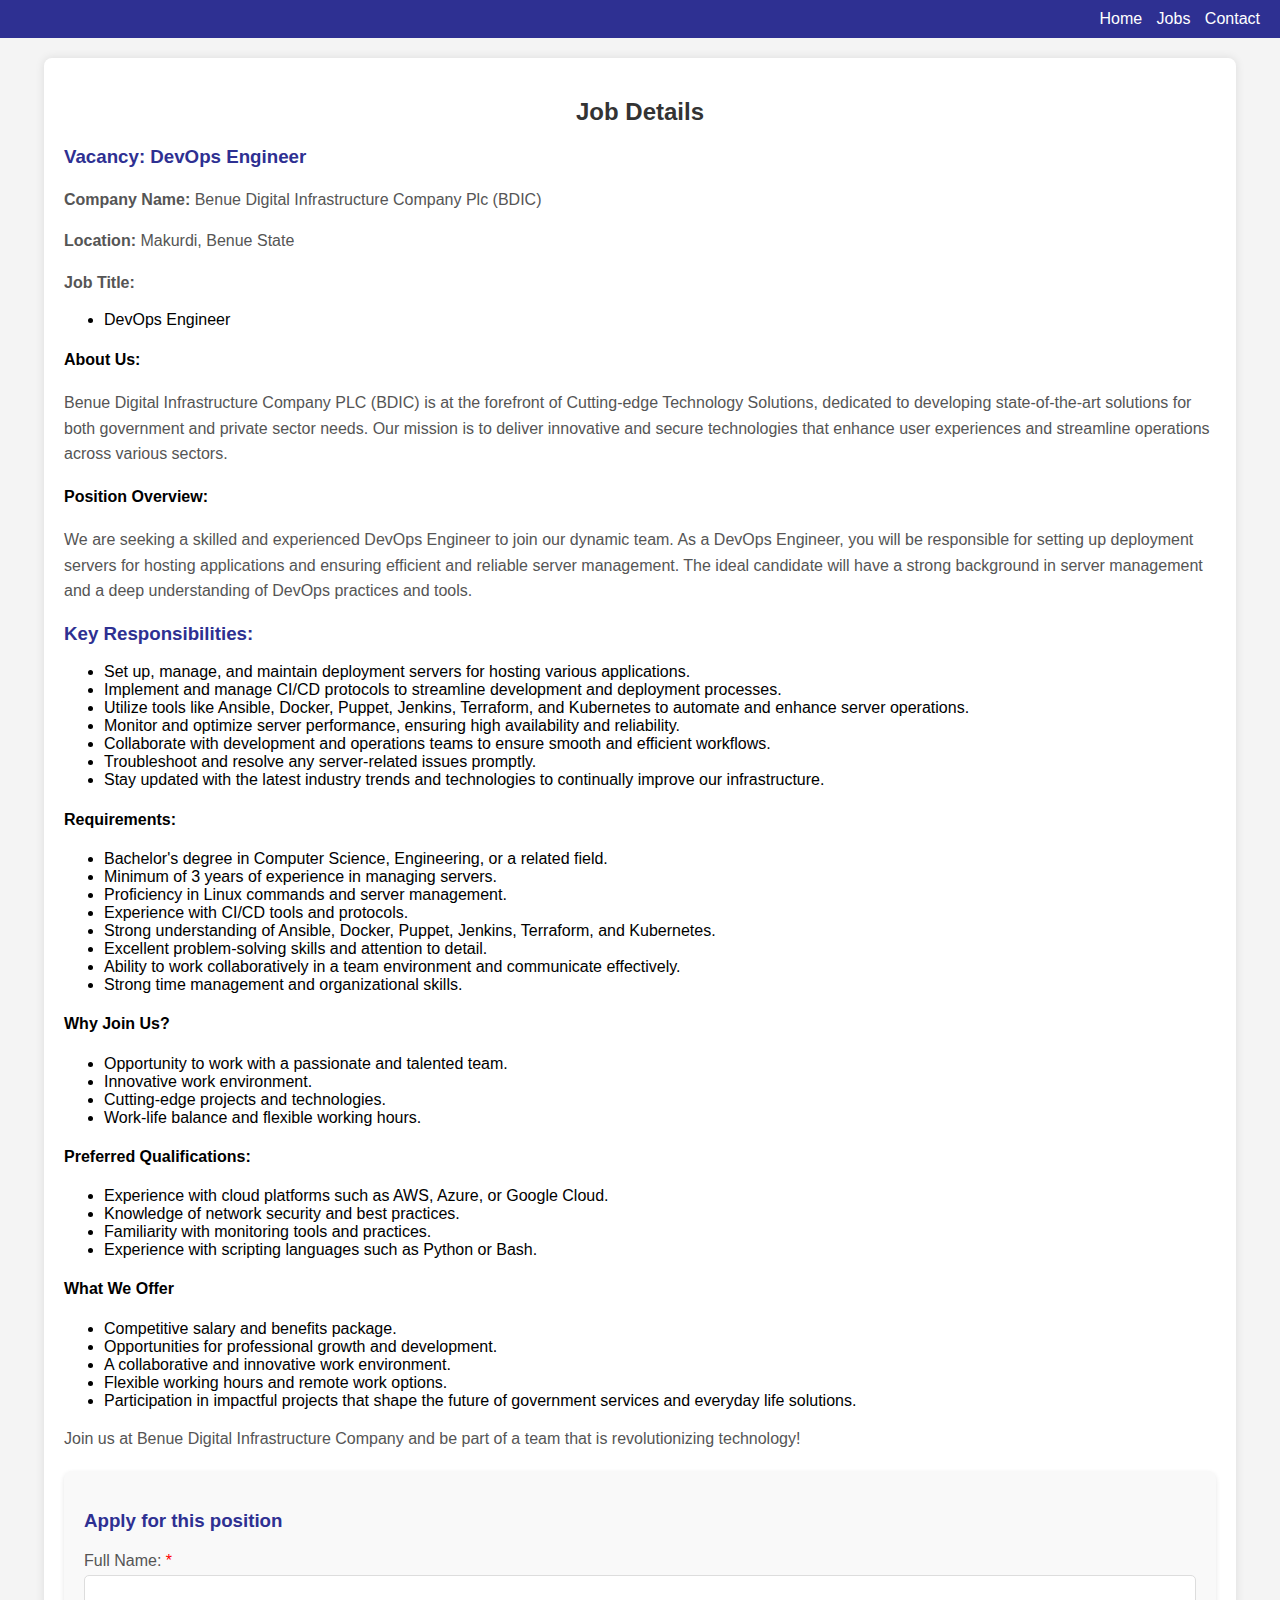
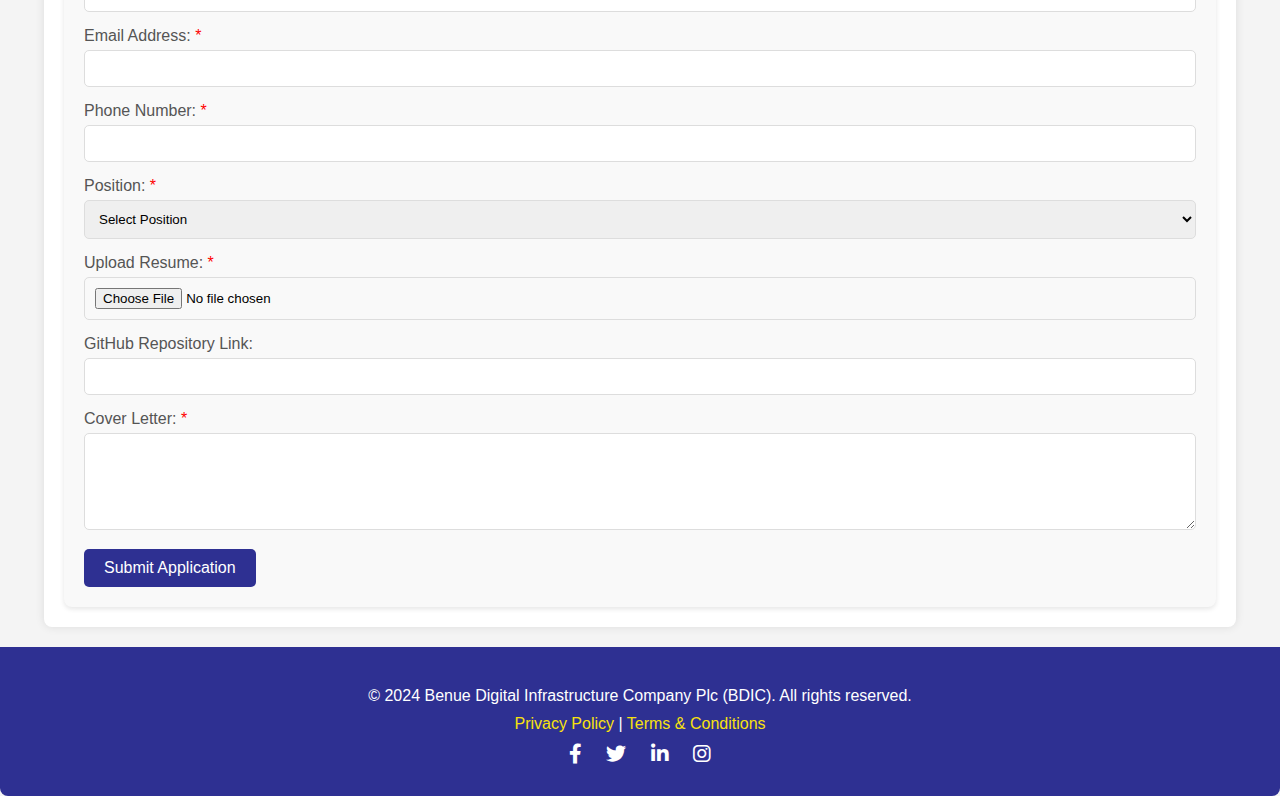
<file: details-6.html>
<!DOCTYPE html>
<html lang="en">

<head>
    <meta charset="UTF-8">
    <meta name="viewport" content="width=device-width, initial-scale=1.0">
    <title>Job Details - BDIC</title>
    <link rel="stylesheet" href="https://cdnjs.cloudflare.com/ajax/libs/font-awesome/6.0.0-beta3/css/all.min.css">
    <link rel="stylesheet" href="assets/css/job-details.css" type="text/css">
    
</head>

<body>
    <div class="header">
        <a href="index.html">Home</a>
        <a href="index.html">Jobs</a>
        <a href="#">Contact</a>
    </div>

    <div class="container">
        <h2>Job Details</h2>

        <div class="job-details">
            <h3>Vacancy:  DevOps Engineer</h3>
            <p><strong>Company Name:</strong> Benue Digital Infrastructure Company Plc (BDIC)</p>

            <p><strong>Location:</strong> Makurdi, Benue State</p>

            <p><strong>Job Title:</strong></p>
            <ul>
                <li>DevOps Engineer</li>
            </ul>
            
            <h4>About Us:</h4>
            <p>Benue Digital Infrastructure Company PLC (BDIC) is at the forefront of Cutting-edge Technology Solutions, dedicated to developing state-of-the-art solutions for both government and private sector needs. Our mission is to deliver innovative and secure technologies that enhance user experiences and streamline operations across various sectors.</p>
            
            <h4>Position Overview:</h4>
            <p>We are seeking a skilled and experienced DevOps Engineer to join our dynamic team. As a
                DevOps Engineer, you will be responsible for setting up deployment servers for hosting
                applications and ensuring efficient and reliable server management. The ideal candidate will have a strong background in server management and a deep understanding of DevOps
                practices and tools.</p>
            

            <h3>Key Responsibilities:</h3>
            <ul>
                <li>Set up, manage, and maintain deployment servers for hosting various applications.</li>
            <li>Implement and manage CI/CD protocols to streamline development and deployment
                processes.</li>
            <li>Utilize tools like Ansible, Docker, Puppet, Jenkins, Terraform, and Kubernetes to
                automate and enhance server operations.</li>
            <li>Monitor and optimize server performance, ensuring high availability and reliability.</li>
            <li>Collaborate with development and operations teams to ensure smooth and efficient
                workflows.</li>
            <li>Troubleshoot and resolve any server-related issues promptly.</li>
            <li>Stay updated with the latest industry trends and technologies to continually improve our
                infrastructure.</li>
            </ul>


            <h4>Requirements:</h4>
            <ul>
                <li>Bachelor's degree in Computer Science, Engineering, or a related field.</li>
                <li>Minimum of 3 years of experience in managing servers.</li>
                <li>Proficiency in Linux commands and server management.</li>
                <li>Experience with CI/CD tools and protocols.</li>
                <li>Strong understanding of Ansible, Docker, Puppet, Jenkins, Terraform, and Kubernetes.</li>
                <li>Excellent problem-solving skills and attention to detail.</li>
                <li>Ability to work collaboratively in a team environment and communicate effectively.</li>
                <li>Strong time management and organizational skills.</li>
            </ul>
            <h4>Why Join Us?</h4>
            <ul>
                <li>Opportunity to work with a passionate and talented team.</li>
                <li>Innovative work environment.</li>
                <li>Cutting-edge projects and technologies.</li>
                <li>Work-life balance and flexible working hours.</li>
            </ul>

            <h4>Preferred Qualifications:</h4>
            <ul>
                <li>Experience with cloud platforms such as AWS, Azure, or Google Cloud.</li>
                <li>Knowledge of network security and best practices.</li>
                <li>Familiarity with monitoring tools and practices.</li>
                <li>Experience with scripting languages such as Python or Bash.</li>
            </ul>

            <h4>What We Offer</h4>
            <ul>
                <li>Competitive salary and benefits package.</li>
                <li>Opportunities for professional growth and development.</li>
                <li>A collaborative and innovative work environment.</li>
                <li>Flexible working hours and remote work options.</li>
                <li>Participation in impactful projects that shape the future of government services and
                    everyday life solutions.</li>
            </ul>
            <p>Join us at Benue Digital Infrastructure Company and be part of a team that is revolutionizing technology!</p>
        </div>

        <div class="apply-form">
            <h3>Apply for this position</h3>
            <form action="#" method="POST">
                <div class="form-group">
                    <label for="name" class="required">Full Name:</label>
                    <input type="text" id="name" name="name" required>
                </div>

                <div class="form-group">
                    <label for="email" class="required">Email Address:</label>
                    <input type="email" id="email" name="email" required>
                </div>

                <div class="form-group">
                    <label for="phone" class="required">Phone Number:</label>
                    <input type="tel" id="phone" name="phone" required>
                </div>

                <div class="form-group">
                    <label for="position" class="required">Position:</label>
                    <select id="position" name="position" required>
                        <option value="">Select Position</option>
                        <option value="DevOps Engineer">DevOps Engineer</option>
<!--                         <option value="DevOps Engineer">DevOps Engineer</option> -->
                    </select>
                </div>

                <div class="form-group">
                    <label for="resume" class="required">Upload Resume:</label>
                    <input type="file" id="resume" name="resume" required>
                </div>

                <div class="form-group">
                    <label for="github">GitHub Repository Link:</label>
                    <input type="url" id="github" name="github">
                </div>

                <div class="form-group">
                    <label for="message" class="required">Cover Letter:</label>
                    <textarea id="message" name="message" rows="5" required></textarea>
                </div>

                <button type="submit" class="submit-btn">Submit Application</button>
            </form>
        </div>
    </div>

    <div class="footer">
        <p>&copy; 2024 Benue Digital Infrastructure Company Plc (BDIC). All rights reserved.</p>
        <p><a href="#">Privacy Policy</a> | <a href="#">Terms & Conditions</a></p>
        <div class="social-icons">
            <a href="#"><i class="fab fa-facebook-f"></i></a>
            <a href="#"><i class="fab fa-twitter"></i></a>
            <a href="#"><i class="fab fa-linkedin-in"></i></a>
            <a href="#"><i class="fab fa-instagram"></i></a>
        </div>
    </div>

</body>

</html>
</file>
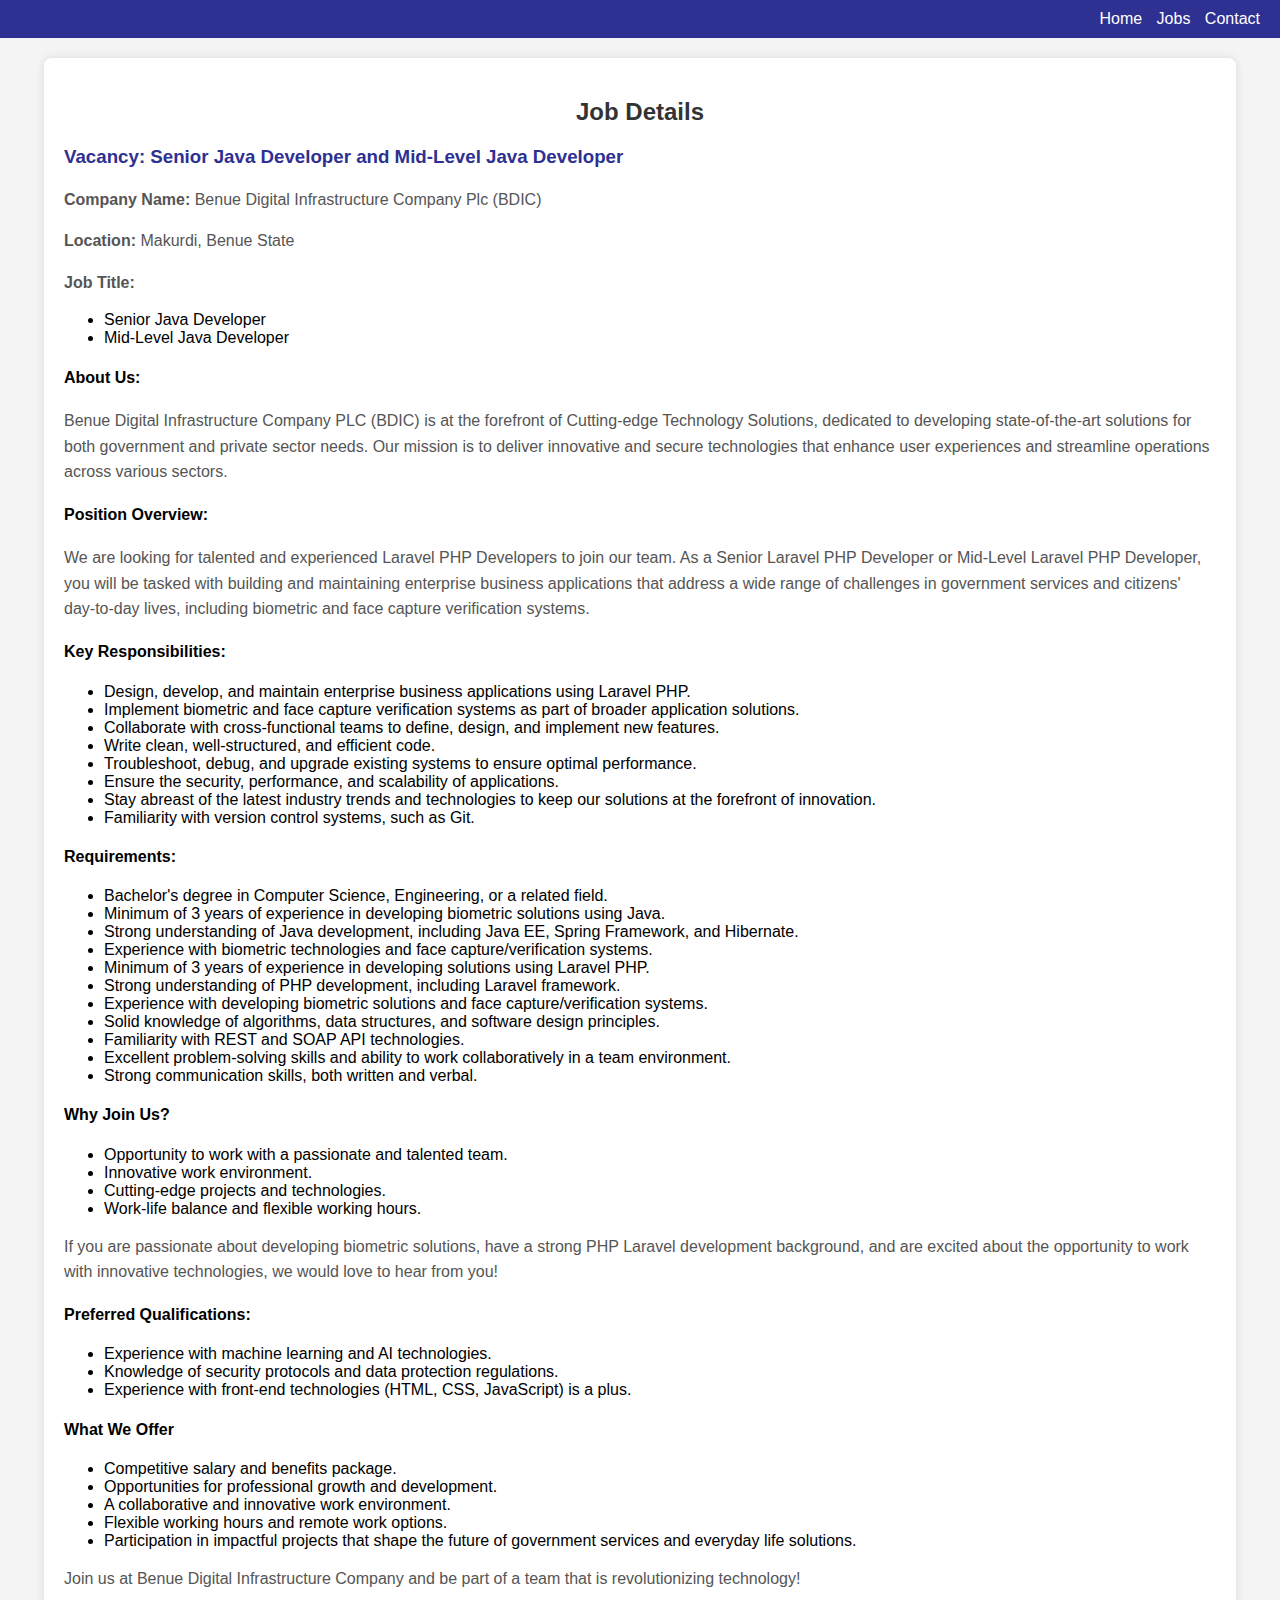
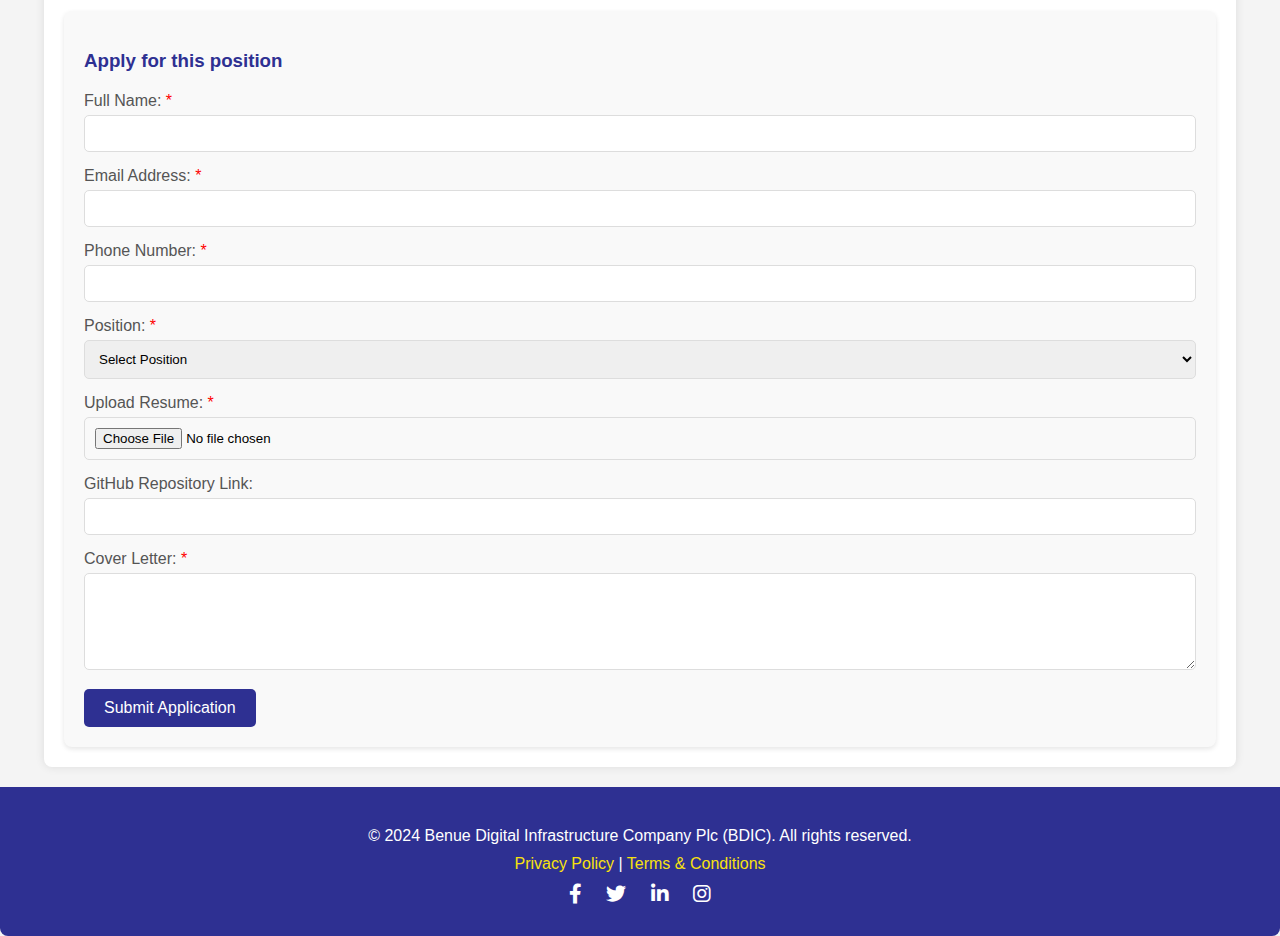
<file: details.html>
<!DOCTYPE html>
<html lang="en">

<head>
    <meta charset="UTF-8">
    <meta name="viewport" content="width=device-width, initial-scale=1.0">
    <title>Job Details - BDIC</title>
    <link rel="stylesheet" href="https://cdnjs.cloudflare.com/ajax/libs/font-awesome/6.0.0-beta3/css/all.min.css">
    <link rel="stylesheet" href="assets/css/job-details.css" type="text/css">
    
</head>

<body>
    <div class="header">
        <a href="index.html">Home</a>
        <a href="index.html">Jobs</a>
        <a href="#">Contact</a>
    </div>

    <div class="container">
        <h2>Job Details</h2>

        <div class="job-details">
            <h3>Vacancy: Senior Java Developer and Mid-Level Java Developer</h3>
            <p><strong>Company Name:</strong> Benue Digital Infrastructure Company Plc (BDIC)</p>

            <p><strong>Location:</strong> Makurdi, Benue State</p>

            <p><strong>Job Title:</strong></p>
            <ul>
                <li>Senior Java Developer</li>
                <li>Mid-Level Java Developer</li>
            </ul>
            
            <h4>About Us:</h4>
            <p>Benue Digital Infrastructure Company PLC (BDIC) is at the forefront of Cutting-edge Technology Solutions, dedicated to developing state-of-the-art solutions for both government and private sector needs. Our mission is to deliver innovative and secure technologies that enhance user experiences and streamline operations across various sectors.</p>
            
            <h4>Position Overview:</h4>
            <p>We are looking for talented and experienced Laravel PHP Developers to join our team. As a Senior Laravel PHP Developer or Mid-Level Laravel PHP Developer, you will be tasked with building and maintaining enterprise business applications that address a wide range of challenges in government services and citizens' day-to-day lives, including biometric and face capture verification systems.</p>

            <h4>Key Responsibilities:</h4>
            <ul>
                <li>Design, develop, and maintain enterprise business applications using Laravel PHP.</li>
                <li>Implement biometric and face capture verification systems as part of broader application solutions.</li>
                <li>Collaborate with cross-functional teams to define, design, and implement new features.</li>
                <li>Write clean, well-structured, and efficient code.</li>
                <li>Troubleshoot, debug, and upgrade existing systems to ensure optimal performance.</li>
                <li>Ensure the security, performance, and scalability of applications.</li>
                <li>Stay abreast of the latest industry trends and technologies to keep our solutions at the forefront of innovation.</li>
                <li>Familiarity with version control systems, such as Git.</li>
            </ul>

            <h4>Requirements:</h4>
            <ul>
                <li>Bachelor's degree in Computer Science, Engineering, or a related field.</li>
                <li>Minimum of 3 years of experience in developing biometric solutions using Java.</li>
                <li>Strong understanding of Java development, including Java EE, Spring Framework, and Hibernate.</li>
                <li>Experience with biometric technologies and face capture/verification systems.</li>
                <li>Minimum of 3 years of experience in developing solutions using Laravel PHP.</li>
                <li>Strong understanding of PHP development, including Laravel framework.</li>
                <li>Experience with developing biometric solutions and face capture/verification systems.</li>
                <li>Solid knowledge of algorithms, data structures, and software design principles.</li>
                <li>Familiarity with REST and SOAP API technologies.</li>
                <li>Excellent problem-solving skills and ability to work collaboratively in a team environment.</li>
                <li>Strong communication skills, both written and verbal.</li>
            </ul>

            <h4>Why Join Us?</h4>
            <ul>
                <li>Opportunity to work with a passionate and talented team.</li>
                <li>Innovative work environment.</li>
                <li>Cutting-edge projects and technologies.</li>
                <li>Work-life balance and flexible working hours.</li>
            </ul>
            <p>If you are passionate about developing biometric solutions, have a strong PHP Laravel development background, and are excited about the opportunity to work with innovative technologies, we would love to hear from you!</p>

            <h4>Preferred Qualifications:</h4>
            <ul>
                <li>Experience with machine learning and AI technologies.</li>
                <li>Knowledge of security protocols and data protection regulations.</li>
                <li>Experience with front-end technologies (HTML, CSS, JavaScript) is a plus.</li>
            </ul>

            <h4>What We Offer</h4>
            <ul>
                <li>Competitive salary and benefits package.</li>
                <li>Opportunities for professional growth and development.</li>
                <li>A collaborative and innovative work environment.</li>
                <li>Flexible working hours and remote work options.</li>
                <li>Participation in impactful projects that shape the future of government services and everyday life solutions.</li>
            </ul>
            <p>Join us at Benue Digital Infrastructure Company and be part of a team that is revolutionizing technology!</p>
        </div>

        <div class="apply-form">
            <h3>Apply for this position</h3>
            <form action="#" method="POST">
                <div class="form-group">
                    <label for="name" class="required">Full Name:</label>
                    <input type="text" id="name" name="name" required>
                </div>

                <div class="form-group">
                    <label for="email" class="required">Email Address:</label>
                    <input type="email" id="email" name="email" required>
                </div>

                <div class="form-group">
                    <label for="phone" class="required">Phone Number:</label>
                    <input type="tel" id="phone" name="phone" required>
                </div>

                <div class="form-group">
                    <label for="position" class="required">Position:</label>
                    <select id="position" name="position" required>
                        <option value="">Select Position</option>
                        <option value="Senior Java Developer">Senior Java Developer</option>
                        <option value="Mid-Level Java Developer">Mid-Level Java Developer</option>
                    </select>
                </div>

                <div class="form-group">
                    <label for="resume" class="required">Upload Resume:</label>
                    <input type="file" id="resume" name="resume" required>
                </div>

                <div class="form-group">
                    <label for="github">GitHub Repository Link:</label>
                    <input type="url" id="github" name="github">
                </div>

                <div class="form-group">
                    <label for="message" class="required">Cover Letter:</label>
                    <textarea id="message" name="message" rows="5" required></textarea>
                </div>

                <button type="submit" class="submit-btn">Submit Application</button>
            </form>
        </div>
    </div>

    <div class="footer">
        <p>&copy; 2024 Benue Digital Infrastructure Company Plc (BDIC). All rights reserved.</p>
        <p><a href="#">Privacy Policy</a> | <a href="#">Terms & Conditions</a></p>
        <div class="social-icons">
            <a href="#"><i class="fab fa-facebook-f"></i></a>
            <a href="#"><i class="fab fa-twitter"></i></a>
            <a href="#"><i class="fab fa-linkedin-in"></i></a>
            <a href="#"><i class="fab fa-instagram"></i></a>
        </div>
    </div>

</body>

</html>
</file>
<file: assets/css/job-opening.css>
body {
            font-family: Arial, sans-serif;
            margin: 0;
            padding: 0;
            background-color: #f4f4f4;
        }

        .header {
            background-color: #2E3092;
            color: #fff;
            padding: 10px 20px;
            text-align: right;
        }

        .header a {
            color: #fff;
            text-decoration: none;
            margin-left: 10px;
        }

        .hero {
            background: linear-gradient(rgba(0, 0, 0, 0.5), rgba(0, 0, 0, 0.5)), url('../images/home-one.jpg') no-repeat center center/cover;
            color: #fff;
            padding: 20px 20px;
            text-align: center;
            position: relative;
        }

        .hero .logo {
            width: 150px;
            margin-bottom: 10px;
        }

        .hero h1 {
            margin: 0;
            font-size: 35px;
            color: #fff;
        }

        .hero p {
            font-size: 24px;
            color: #fff;
            margin-top: 20px;
        }

        .slider {
            position: relative;
            max-width: 100%;
            margin: 20px auto;
            overflow: hidden;
            border-radius: 10px;
        }

        .slides {
            display: flex;
            transition: transform 0.5s ease-in-out;
        }

        .slide {
            position: relative;
            min-width: 100%;
            transition: opacity 0.5s ease-in-out;
        }

        .slide img {
            width: 100%;
            display: block;
        }

        .slide-text {
            position: absolute;
            bottom: 20px;
            left: 20px;
            color: #fff;
            background-color: rgba(0, 0, 0, 0.5);
            padding: 10px;
            border-radius: 5px;
            font-size: 18px;
        }

        .container {
            width: 90%;
            max-width: 1200px;
            margin: 20px auto;
            background-color: #fff;
            padding: 20px;
            box-shadow: 0 0 10px rgba(0, 0, 0, 0.1);
        }

        h2 {
            color: #333;
            text-align: center;
            margin-bottom: 40px;
        }

        .job-openings {
            display: grid;
            grid-template-columns: repeat(auto-fill, minmax(300px, 1fr));
            gap: 20px;
            margin-bottom: 40px;
        }

        .job-opening {
            padding: 20px;
            border: 1px solid #ddd;
            border-radius: 5px;
            display: flex;
            flex-direction: column;
            justify-content: space-between;
            align-items: center;
            text-align: center;
            background-color: #f9f9f9;
        }

        .job-opening h3 {
            margin: 0;
            color: #555;
        }

        .job-opening p {
            margin: 5px 0;
            color: #666;
        }

        .job-opening a {
            background-color: #5cb85c;
            color: #fff;
            padding: 10px 20px;
            text-decoration: none;
            border-radius: 5px;
            font-size: 16px;
            cursor: pointer;
            margin-top: 10px;
        }

        .job-opening a:hover {
            background-color: #4cae4c;
        }

        .footer {
            background-color: #2E3092;
            color: #fff;
            padding: 30px 20px;
            text-align: center;
            clear: both;
        }

        .footer p {
            margin: 10px 0;
        }

        .footer a {
            color: #f8e10e;
            text-decoration: none;
        }

        .footer a:hover {
            text-decoration: underline;
        }

        .footer .social-icons {
            margin-top: 10px;
        }

        .footer .social-icons a {
            margin: 0 10px;
            color: #fff;
            font-size: 20px;
        }

        @media (max-width: 768px) {
            .job-opening {
                flex-direction: column;
                align-items: flex-start;
            }

            .hero h1 {
                font-size: 36px;
            }

            .hero p {
                font-size: 18px;
            }
        }

        @media (max-width: 480px) {
            .hero h1 {
                font-size: 28px;
            }

            .hero p {
                font-size: 16px;
            }

            .slide-text {
                font-size: 16px;
            }
        }
</file>
<file: assets/css/job-details.css>
body {
            font-family: Arial, sans-serif;
            margin: 0;
            padding: 0;
            background-color: #f4f4f4;
        }

        .header {
            background-color: #2E3092;
            color: #fff;
            padding: 10px 20px;
            text-align: right;
        }

        .header a {
            color: #fff;
            text-decoration: none;
            margin-left: 10px;
        }

        .container {
            width: 90%;
            max-width: 1200px;
            margin: 20px auto;
            background-color: #fff;
            padding: 20px;
            box-shadow: 0 0 10px rgba(0, 0, 0, 0.1);
            border-radius: 8px;
        }

        h2 {
            color: #333;
            text-align: center;
            margin-bottom: 20px;
        }

        .job-details {
            margin-bottom: 20px;
        }

        .job-details h3 {
            color: #2E3092;
        }

        .job-details p {
            color: #555;
            line-height: 1.6;
        }

        .apply-form {
            background-color: #f9f9f9;
            padding: 20px;
            border-radius: 8px;
            box-shadow: 0 2px 5px rgba(0, 0, 0, 0.1);
        }

        .apply-form h3 {
            color: #2E3092;
            margin-bottom: 20px;
        }

        .apply-form .form-group {
            margin-bottom: 15px;
        }

        .apply-form .form-group label {
            display: block;
            color: #555;
            margin-bottom: 5px;
        }

        .apply-form .form-group input,
        .apply-form .form-group textarea,
        .apply-form .form-group select {
            width: 100%;
            padding: 10px;
            border: 1px solid #ddd;
            border-radius: 5px;
            box-sizing: border-box;
        }

        .apply-form .form-group input:focus,
        .apply-form .form-group textarea:focus,
        .apply-form .form-group select:focus {
            border-color: #2E3092;
            outline: none;
        }

        .apply-form .form-group textarea {
            resize: vertical;
        }

        .apply-form .submit-btn {
            background-color: #2E3092;
            color: #fff;
            padding: 10px 20px;
            border: none;
            border-radius: 5px;
            cursor: pointer;
            font-size: 16px;
        }

        .apply-form .submit-btn:hover {
            background-color: #1c1f60;
        }

        .required:after {
            content: " *";
            color: red;
        }

        .footer {
            background-color: #2E3092;
            color: #fff;
            padding: 30px 20px;
            text-align: center;
            clear: both;
            margin-top: 20px;
            border-radius: 0 0 8px 8px;
        }

        .footer p {
            margin: 10px 0;
        }

        .footer a {
            color: #f8e10e;
            text-decoration: none;
        }

        .footer a:hover {
            text-decoration: underline;
        }

        .footer .social-icons {
            margin-top: 10px;
        }

        .footer .social-icons a {
            margin: 0 10px;
            color: #fff;
            font-size: 20px;
        }

        @media (max-width: 768px) {
            .container {
                width: 95%;
            }
        }

        @media (max-width: 480px) {
            .apply-form .form-group input,
            .apply-form .form-group textarea,
            .apply-form .form-group select {
                padding: 8px;
            }

            .apply-form .submit-btn {
                padding: 8px 16px;
                font-size: 14px;
            }
        }
</file>
